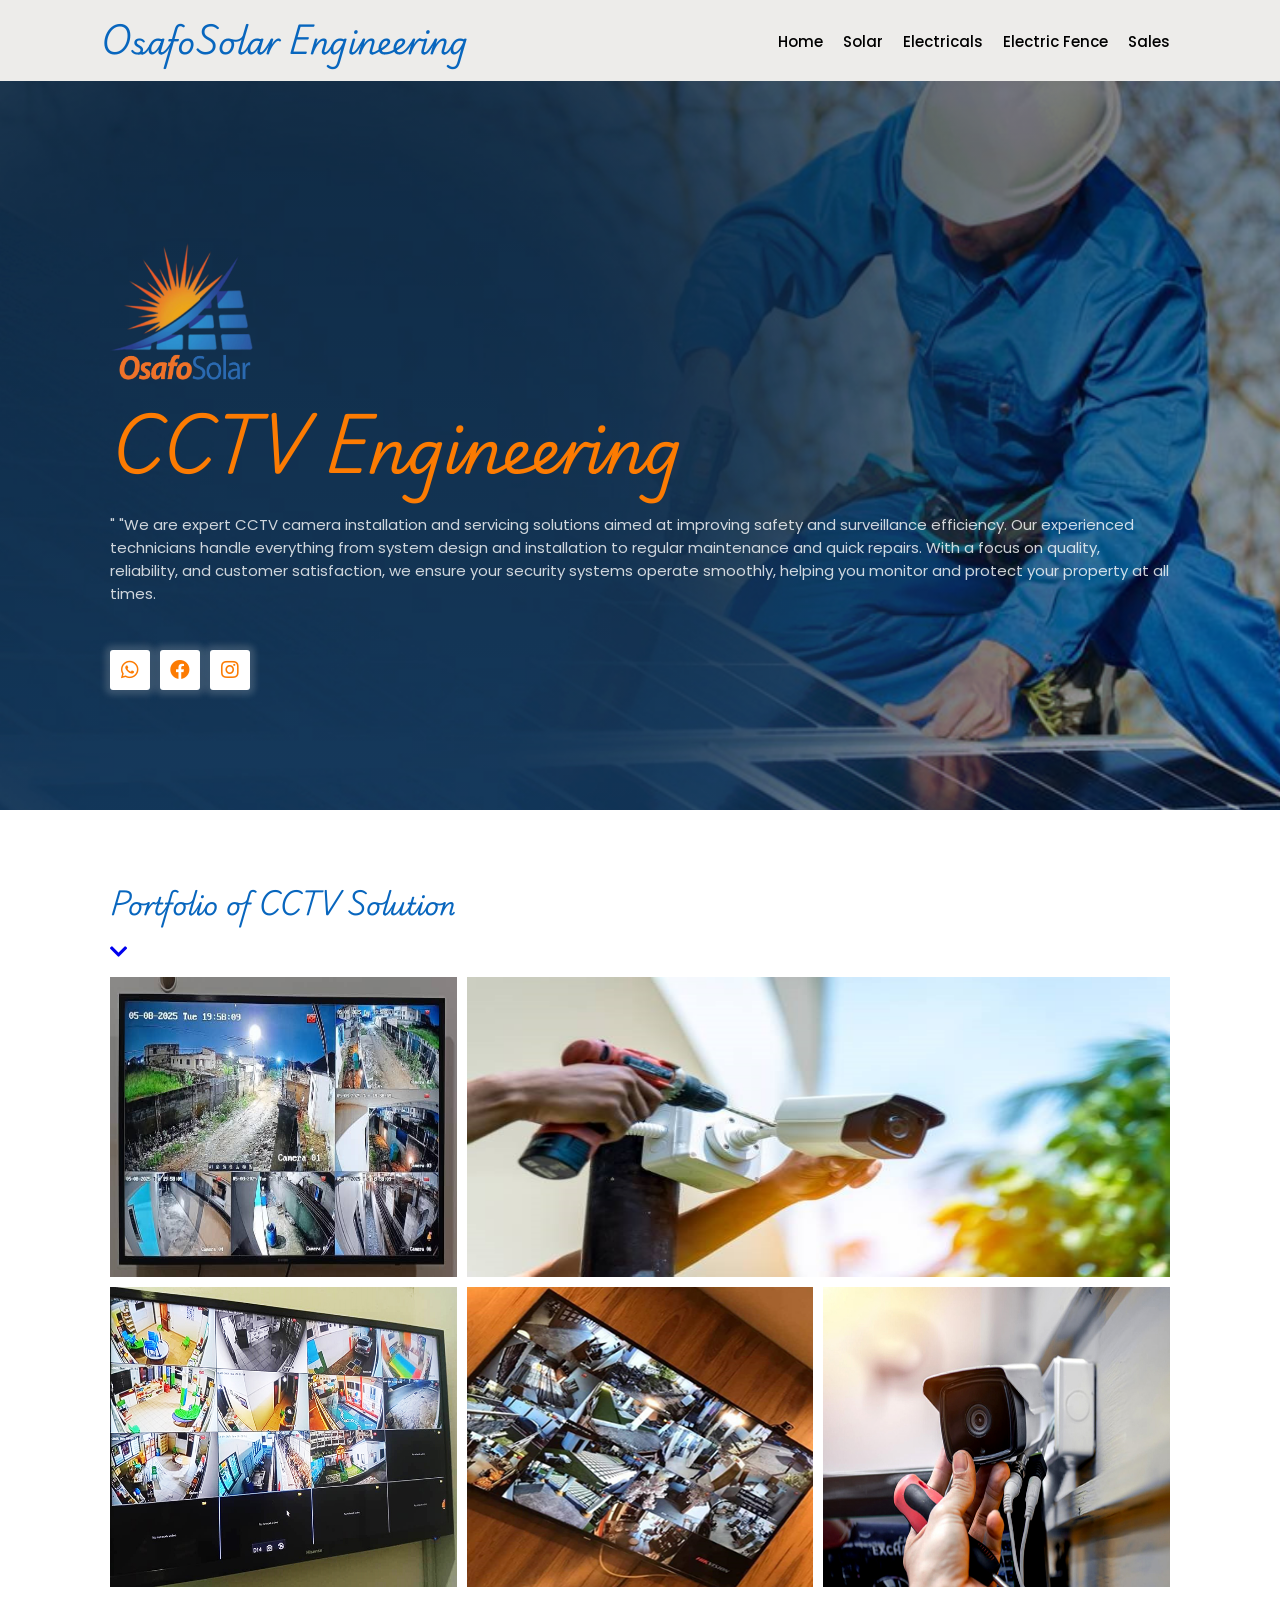
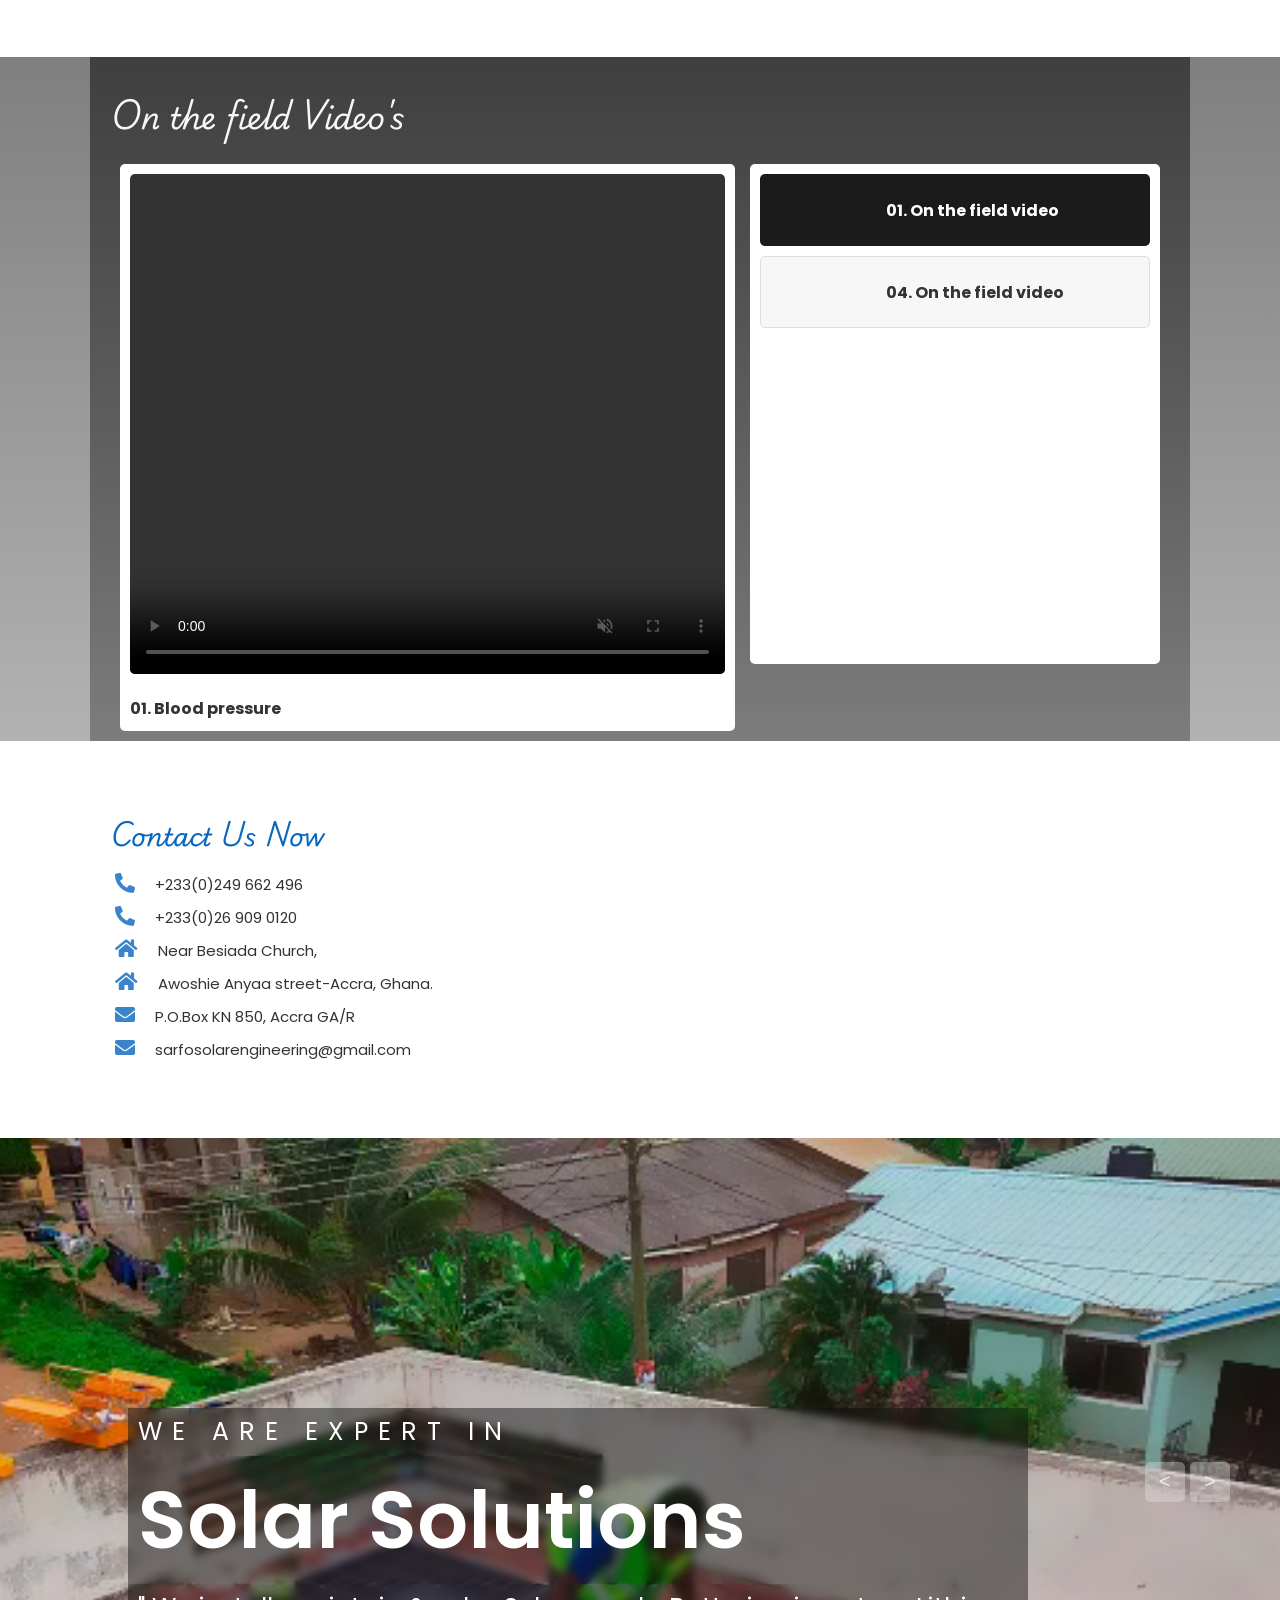
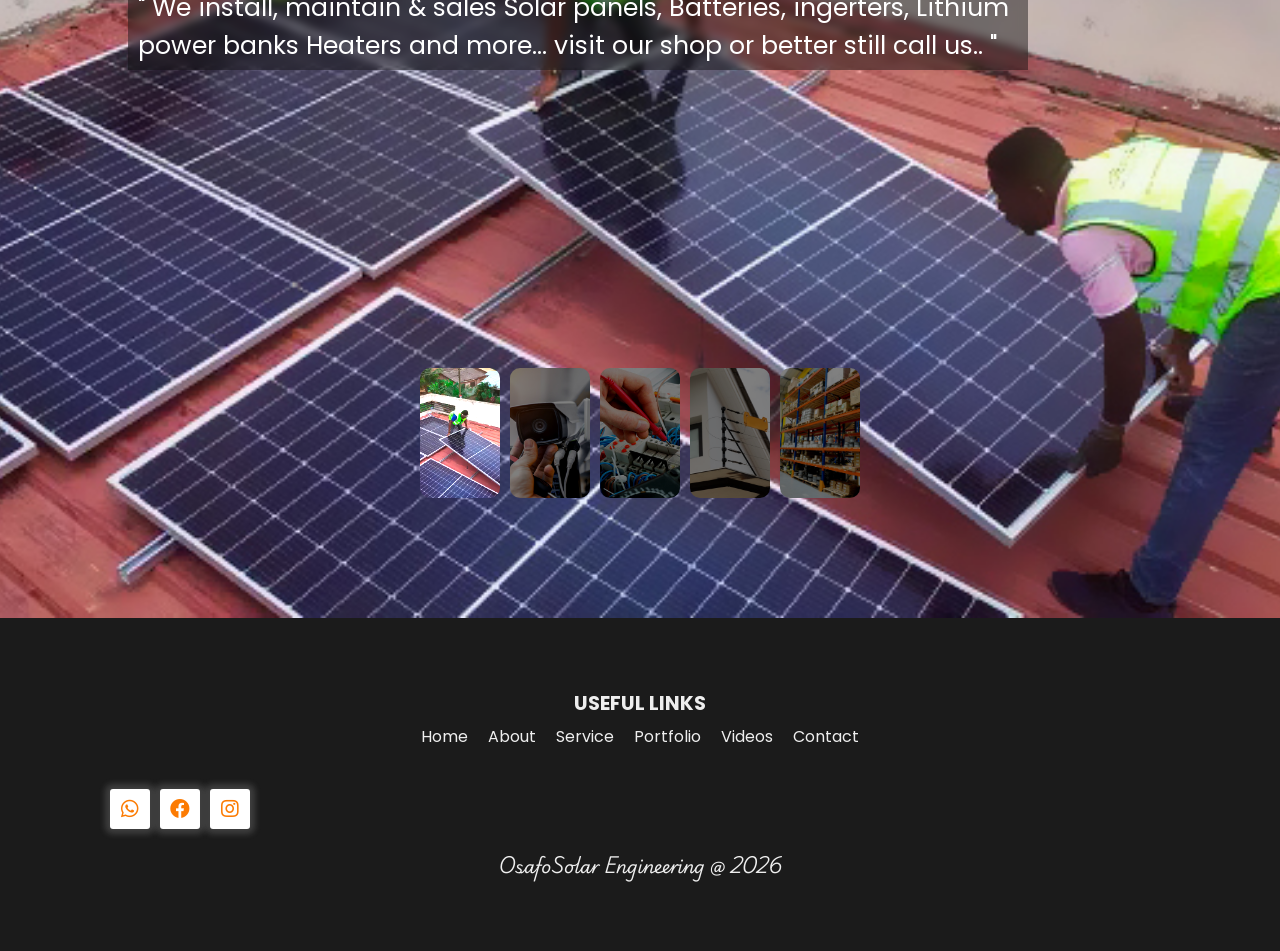
<file: cctv.html>
<!DOCTYPE html>
<html lang="en">
<head>
    <meta charset="UTF-8">
    <meta name="viewport" content="width=device-width, initial-scale=1.0">
    <title>OsafoSolar CCTV</title>
      <link href="https://cdnjs.cloudflare.com/ajax/libs/font-awesome/5.13.0/css/all.min.css" 
    rel="stylesheet">
    
    <link rel="stylesheet"
  href="https://cdn.jsdelivr.net/npm/boxicons@latest/css/boxicons.min.css">

    <link rel="stylesheet" href="style.css">
    <link rel="stylesheet" href="ban.css">
    

    <link href="https://fonts.googleapis.com/css2?family=Kaushan+Script&family=Poppins:wght@300&display=swap" rel="stylesheet">
</head>
<body>

        <header>
        <a href="#" class="logo">OsafoSolar Engineering</a>
            <div class="bx bx-menu" id="menu-icon"></div>
            <ul class="navbar">
                <li> <a href="index.html">Home</a></li>
                <li> <a href="solar.html">Solar</a></li>
                <li> <a href="electricals.html">Electricals</a></li>
                <li> <a href="fence.html">Electric Fence</a></li>
                <li> <a href="sales.html">Sales</a></li>
            </ul>
        </header>
      
    
    <div id="sub-header" class="vh-100 flex">
        <div class="container">
            <div class="header-content">
                <h1><img src="img/OSAFOSOLAR logo 2.png" alt="">CCTV Engineering</h1>
                <p class="lead">"
        
                    "We are expert CCTV camera installation and servicing solutions aimed at improving safety and 
                    surveillance efficiency. Our experienced technicians handle everything from system design and 
                    installation to regular maintenance and quick repairs. With a focus on quality, 
                    reliability, and customer satisfaction, we ensure your security systems operate smoothly, 
                    helping you monitor and protect your property at all times.
                    
                </p>    
                <ul class="social-links">
                    <li>
                        <a href="https://wa.me/+233249662496" class="flex">
                            <i class="fab fa-whatsapp"></i>
                        </a>        
                    </li>
                    <li>
                        <a href="#" class="flex">
                            <i class="fab fa-facebook"></i>
                        </a>    
                    </li>
                    <li>
                        <a href="#" class="flex">
                            <i class="fab fa-instagram"></i>
                        </a>    
                    </li>
                </ul>
            </div>    
        </div>
    </div>
    
    <min>


       <!--<section id="insta" class="py-7">
            <div class="container">
                <div class="insta-content">
                    <div class="title">
                        <h2>Already Installed</h2>
                        <a href="#videos" class="btn-down btn-down-white">
                            <i class="fas fa-chevron-down"></i>
                        </a>
                    </div>
                    <div class="insta-grid grid">
                        <div>  <img src="img/ins.jpg" alt=""><h2>hjjjjjjjjjjj</h2></div>
                        <div> <img src="img/motor.jpg" alt=""><h2>hjjjjjjjjjjj</h2></div>
                        <div> <img src="img/cap.jpg" alt=""><h2>hjjjjjjjjjjj</h2></div>
                        <div> <img src="img/ins 1.jpg" alt=""><h2>hjjjjjjjjjjj</h2></div>
                        
                    </div>
            </div>
            </div>
        </section>--> 

        <section id="portfolio" class="vh-100 py-7">
            <div class="container" >
                <div class="ortfolio-content">
                    <div class="title">
                        <h2>Portfolio of CCTV Solution</h2>
                        <a href="#contact" class="btn-down">
                            <i class="fas fa-chevron-down"></i>
                        </a>
                    </div>
                    <div class="portfolio-grid grid">
                        <div> <img src="img/cctv 1.jpg" alt="">
                        </div>
                        <div> <img src="img/ccccctv.jpg" alt="">
                        </div>
                        <div> <img src="img/cctv 2.jpg" alt="">
                        </div>
                        <div> <img src="img/cctv 4.jpg" alt="">
                        </div>
                        <div> <img src="img/cctv.jpg" alt="">
                        </div>
                        
                       
                    </div>
                </div>
            </div>
        </section>

        <section class="videos" id="videos">
            <div class="container" id="videos">
                <div class="title">
                    <h2>On the field Video's</h2>
                </div>
                <div class="video-container" >
                    <div class="main-video">
                        <div class="video">
                            <video src="img/v1.mp4" controls muted autoplay></video>
                            <h3 class="video-title">01. Blood pressure</h3>
                        </div>
                    </div>
                    <div class="video-list">
                        <div class="vid active">
                            <video src="img/v1.mp4" muted></video>
                            <h3 class="video-title">01. On the field video</h3>
                        </div>
                        <div class="vid">
                            <video src="img/v4.mp4" muted></video>
                            <h3 class="video-title">04. On the field video</h3>
                        </div>
 
                    </div>
                </div>
            </div> 
        </section> 
        

         <section id="contact" class="py-7">
                <div class="container">
                    <div class="contact-content flex">
                        <div class="contact-left">
                            <div class="title">
                                <h2>Contact Us Now</h2>
                            </div>
                             <p class="lead"><i class="fas fa-phone-alt"></i>+233(0)249 662 496 </p>
                            <p class="lead"><i class="fas fa-phone-alt"></i>+233(0)26 909 0120 </p>
                            <p class="lead"><i class="fas fa-home"></i>Near Besiada Church,</p>
                            <p class="lead"><i class="fas fa-home"></i>Awoshie Anyaa street-Accra, Ghana.</p>
                            <p class="lead"><i class="fas fa-envelope"></i>P.O.Box KN 850, Accra GA/R</p>
                            <p class="lead"><i class="fas fa-envelope"></i>sarfosolarengineering@gmail.com</p>
                           <!-- <form action="">
                                <input type="text" class="form-control" placeholder="Your name here...">
                                <input type="email" class="form-control" placeholder="Your email here...">
                                <textarea class="form-control" cols="10" rows="6" placeholder="Your message here..."></textarea>
                                <input type="submit" class="btn-submit btn" value="Submit">
                            </form>-->
                        </div>
                        <div class="contact-right">
                            <iframe src="https://www.google.com/maps/embed?pb=!1m18!1m12!1m3!1d3962.4281165434954!2d-1.5662618781185311!3d6.
                            7174968094969145!2m3!1f0!2f0!3f0!3m2!1i1024!2i768!4f13.1!3m3!1m2!1s0xfdb951cfd955ab5%3A0x46ac6716d500131a!
                            2spassion%20educational%20complex!5e0!3m2!1sen!2sgh!4v1657964277148!5m2!1sen!2sgh" 
                            width="600" height="450" style="border:0;" allowfullscreen="" loading="lazy" 
                            referrerpolicy="no-referrer-when-downgrade"></iframe>
                        </div>
                    </div>
                </div>
         </section>

         <div class="slider" id="slider">
            <div class="list">
                <div class="item active">
                    <img src="img/sola 10.jpg" alt="">
                    <div class="content">
                        <p>WE ARE EXPERT IN</p>
                        <h2>Solar Solutions</h2>
                        <p>" We install, maintain & sales Solar panels, Batteries, ingerters, Lithium power banks Heaters and more... visit our shop or better still call us.. " </p>
                    </div>
                </div>
                <div class="item">
                    <img src="img/cctv.jpg" alt="">
                    <div class="content">
                        <p>FOR YOUR EFFICIENT</p>
                        <h2>CCTV's Installation</h2>
                        <p>" We provide CCTV camera installation and servicing solutions safety and surveillance efficiency,
                         visit us now or call us.."   
                        </p>
                    </div>
                </div>
                <div class="item">
                    <img src="img/electric.jpg" alt="">
                    <div class="content">
                        <p>COME TO US FOR YOUR</p>
                        <h2>Electrical Works </h2>
                        <p>" From Wiring and general electrical installations for residential, commercial, and industrial buildings " </p>
                    </div>
                </div>
                <div class="item">
                    <img src="img/fen 4.jpg" alt="">
                    <div class="content">
                        <p>CHECK OUT OUR</p>
                        <h2>Electric Fencing</h2>
                        <p>" We are spacializing in installation, maintenace, and repair of high-quality secirity 
                            fencing system for residential, commercial and industrial properties "</p>
                    </div>
                </div>
                <div class="item">
                    <img src="img/sale.jpg" alt="">
                    <div class="content">
                        <p>VISIT OUR SHOP</p>
                        <h2>We have InStock</h2>
                        <p>" Ingerters, Batteries, CCTV camera's, Solar Panels, Solar Water Pumps & Water Heaters, Lithium Power Banks, Electricals Items and more... "</p>
                    </div>
                </div> 
    
                <div class="arrows">
                    <button id="prev"><</button>
                    <button id="next">></button>
                </div> 
                
            </div>
    
            <div class="thumbnail">
                    <div class="item active">
                        <img src="img/sola 10.jpg">
                    </div>
                    <div class="item">
                        <img src="img/cctv.jpg">
                    </div>
                    <div class="item">
                        <img src="img/electric.jpg">
                    </div>
                    <div class="item">
                        <img src="img/fen 4.jpg">
                    </div>
                    <div class="item">
                        <img src="img/sale.jpg">
                    </div>
            </div>
        </div>

       
        <footer id="footer" class="py-7">
            <div class="container">
                <div class="footer-content">
                    <!--<div>
                        <h3>ALEX NYARKO</h3>
                        <div> <img src="img/CEO.jpg" alt=""></div>
                        <h3>CEO</h3>
                    </div>-->
                    <div>
                        <h3>USEFUL LINKS</h3>
                        <ul class="flex">
                            <li> <a href="#slider">Home</a></li>
                            <li> <a href="#about">About</a></li>
                            <li> <a href="#work">Service</a></li>
                            <li> <a href="#portfolio">Portfolio</a></li>
                            <li> <a href="#videos">Videos</a></li>
                            <li> <a href="#contact">Contact</a></li>
                        </ul>
                    </div>
                </div>

                <ul class="social-links">
                    <li>
                        <a href="https://wa.me/+233249662496" class="flex">
                            <i class="fab fa-whatsapp"></i>
                        </a>        
                    </li>
                    <li>
                        <a href="#" class="flex">
                            <i class="fab fa-facebook"></i>
                        </a>    
                    </li>
                    <li>
                        <a href="#" class="flex">
                            <i class="fab fa-instagram"></i>
                        </a>    
                    </li>
                </ul>
                 <p>OsafoSolar Engineering @ 2026</p>
            </div>   
        </footer>

    </min>

    <script src="apps.js"></script>

    <!--<script>
        let options = {
            strings: ["Sales, Installation & Servicing"],
            typeSpeed: 100,
            loop: true
        }
        let typed = new Typed(".typewrite", options);
    </script>-->


    <script>
        var menuBtn = document.getElementById("menuBtn")
        var sideNav = document.getElementById("sideNav")
        var menu = document.getElementById("menu")

        sideNav.style.right = "-250px";

        menuBtn.onclick = function(){
            if(sideNav.style.right == "-250px"){
                sideNav.style.right = "0";
                menu.src = "img/close.png"
            }
            else{
                sideNav.style.right = "-250px";
                menu.src = "img/menu.png"
            }
        }

        var scroll = new SmoothScroll('a[href*="#"]', {
	      speed: 1000,
	       speedAsDuration: true
        });
    </script>

    <script>

        let listVideo = document.querySelectorAll('.video-list .vid');
        let mainVideo = document.querySelector('.main-video video');
        let videotitle = document.querySelector('.main-video .video-title');

        listVideo.forEach(video =>{
            video.onclick = () =>{
                listVideo.forEach(vid => vid.classList.remove('active'));
                video.classList.add('active');
                if(video.classList.contains('active')){
                    let src = video.children[0].getAttribute('src');
                    mainVideo.src = src;
                    let text = video.children[1].innerHTML;
                    videotitle.innerHTML = text;

                };
            };
        });
     </script>
     
     <script src="apps.js"></script>
</body>
</html>
</file>
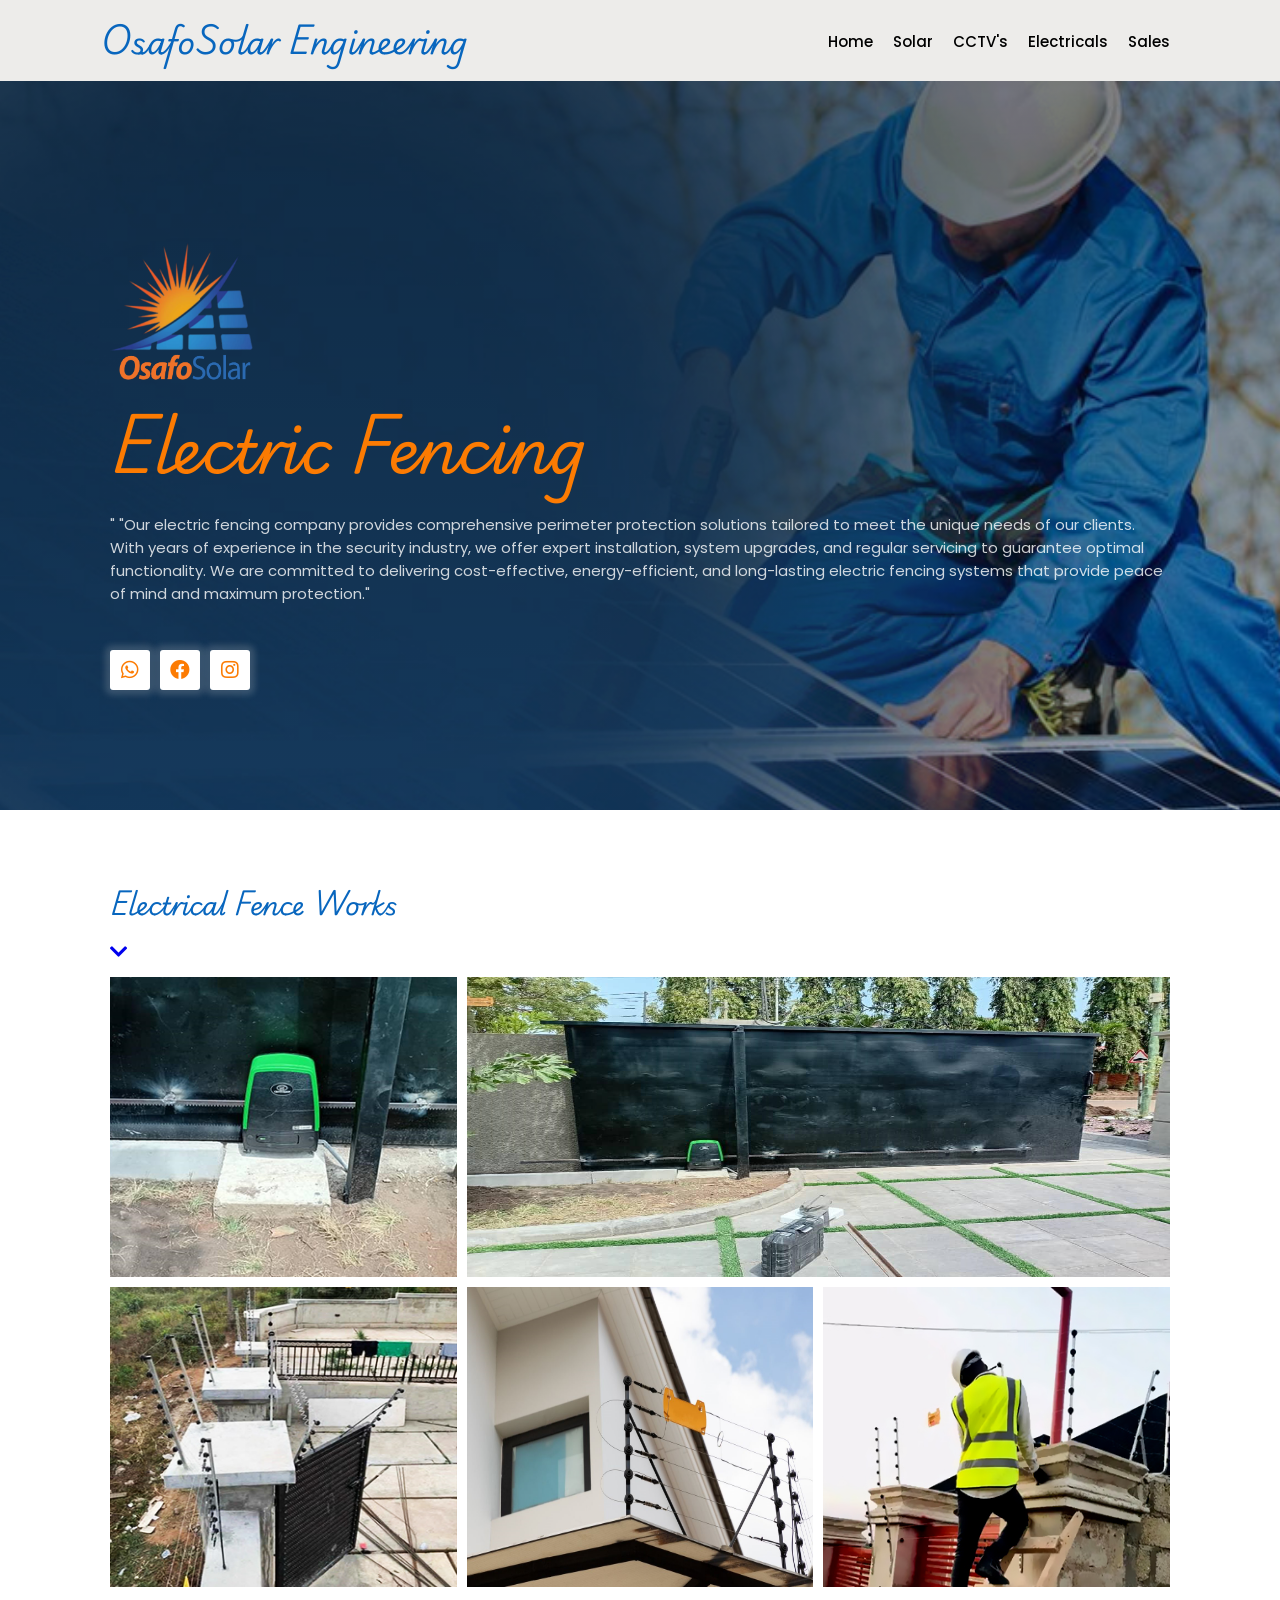
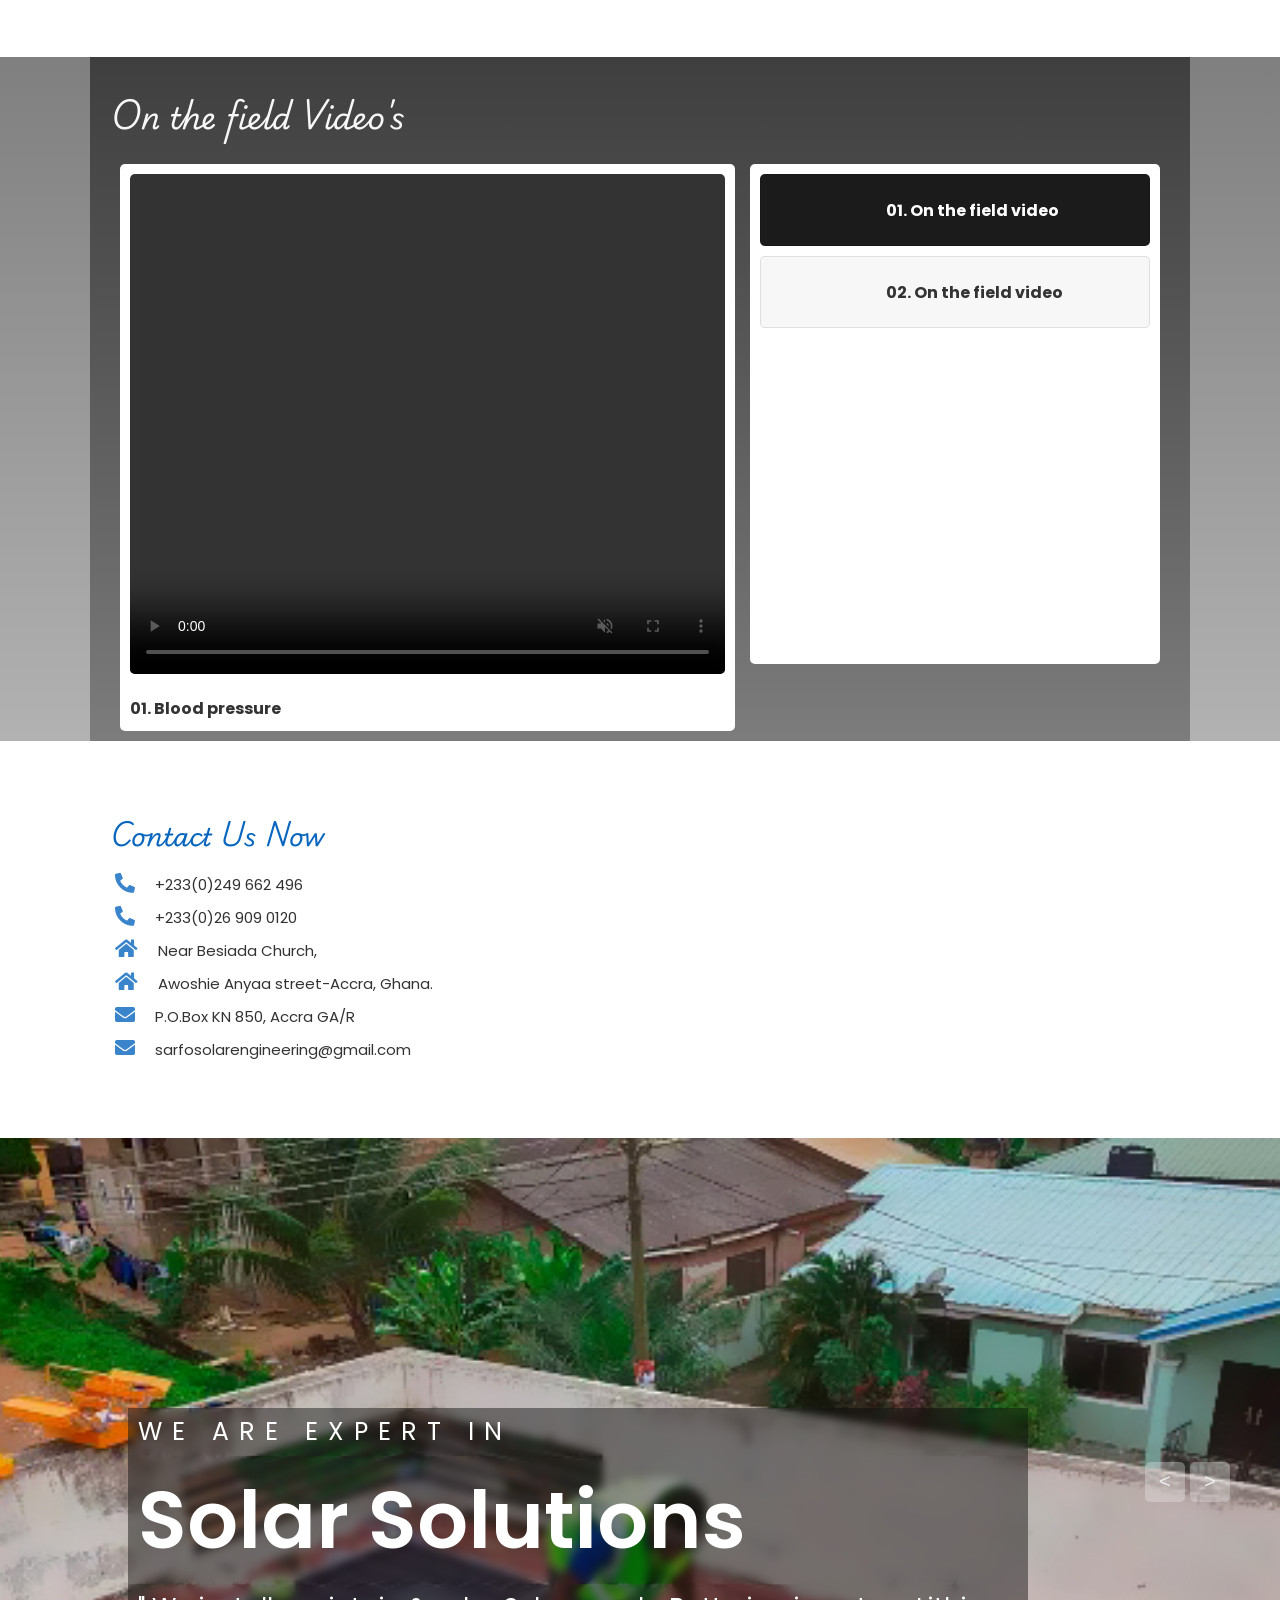
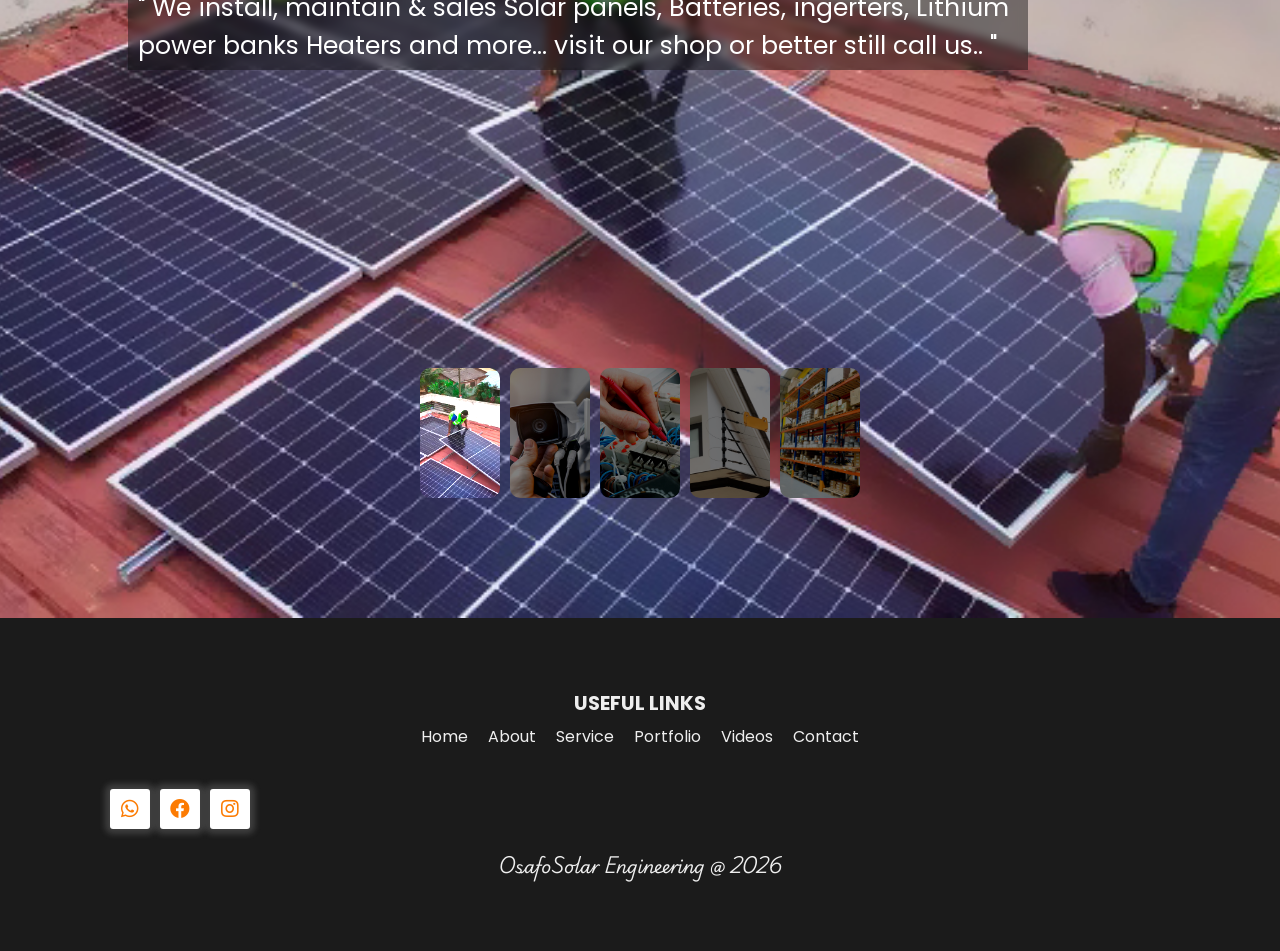
<file: fence.html>
<!DOCTYPE html>
<html lang="en">
<head>
    <meta charset="UTF-8">
    <meta name="viewport" content="width=device-width, initial-scale=1.0">
    <title>OsafoSolar Electric Fence</title>
      <link href="https://cdnjs.cloudflare.com/ajax/libs/font-awesome/5.13.0/css/all.min.css" 
    rel="stylesheet">
    
    <link rel="stylesheet"
  href="https://cdn.jsdelivr.net/npm/boxicons@latest/css/boxicons.min.css">

    <link rel="stylesheet" href="style.css">
    <link rel="stylesheet" href="ban.css">
    

    <link href="https://fonts.googleapis.com/css2?family=Kaushan+Script&family=Poppins:wght@300&display=swap" rel="stylesheet">
</head>
<body>

        <header>
        <a href="#" class="logo">OsafoSolar Engineering</a>
            <div class="bx bx-menu" id="menu-icon"></div>
            <ul class="navbar">
                <li> <a href="index.html">Home</a></li>
                <li> <a href="solar.html">Solar</a></li>
                <li> <a href="cctv.html">CCTV's</a></li>
                <li> <a href="electricals.html">Electricals</a></li>
                <li> <a href="sales.html">Sales</a></li>
            </ul>
        </header>

    <min>
      
        <div id="sub-header" class="vh-100 flex">
            <div class="container">
                <div class="header-content">
                    <h1><img src="img/OSAFOSOLAR logo 2.png" alt="">Electric Fencing</h1>
                    <p class="lead">"
            
                        "Our electric fencing company provides comprehensive perimeter protection solutions 
                        tailored to meet the unique needs of our clients. With years of experience in the 
                        security industry, we offer expert installation, system upgrades, and regular servicing 
                        to guarantee optimal functionality. We are committed to delivering cost-effective, 
                        energy-efficient, and long-lasting electric fencing systems that provide peace 
                        of mind and maximum protection."
                        
                    </p>    
                    <ul class="social-links">
                        <li>
                            <a href="https://wa.me/+233249662496" class="flex">
                                <i class="fab fa-whatsapp"></i>
                            </a>        
                        </li>
                        <li>
                            <a href="#" class="flex">
                                <i class="fab fa-facebook"></i>
                            </a>    
                        </li>
                        <li>
                            <a href="#" class="flex">
                                <i class="fab fa-instagram"></i>
                            </a>    
                        </li>
                    </ul>
                </div>    
            </div>
        </div>


       <!--<section id="insta" class="py-7">
            <div class="container">
                <div class="insta-content">
                    <div class="title">
                        <h2>Already Installed</h2>
                        <a href="#videos" class="btn-down btn-down-white">
                            <i class="fas fa-chevron-down"></i>
                        </a>
                    </div>
                    <div class="insta-grid grid">
                        <div>  <img src="img/ins.jpg" alt=""><h2>hjjjjjjjjjjj</h2></div>
                        <div> <img src="img/motor.jpg" alt=""><h2>hjjjjjjjjjjj</h2></div>
                        <div> <img src="img/cap.jpg" alt=""><h2>hjjjjjjjjjjj</h2></div>
                        <div> <img src="img/ins 1.jpg" alt=""><h2>hjjjjjjjjjjj</h2></div>
                        
                    </div>
            </div>
            </div>
        </section>--> 

        <section id="portfolio" class="vh-100 py-7">
            <div class="container" >
                <div class="ortfolio-content">
                    <div class="title">
                        <h2>Electrical Fence Works</h2>
                        <a href="#contact" class="btn-down">
                            <i class="fas fa-chevron-down"></i>
                        </a>
                    </div>
                    <div class="portfolio-grid grid">
                        <div> <img src="img/fen 1.jpg" alt="">
                        </div>
                        <div> <img src="img/fen 2.jpg" alt="">
                        </div>
                        <div> <img src="img/fen 3.jpg" alt="">
                        </div>
                        <div> <img src="img/fen 4.jpg" alt="">
                        </div>
                        <div> <img src="img/fen 5.jpg" alt="">
                        </div>
                       
                    </div>
                </div>
            </div>
        </section>

        <section class="videos" id="videos">
            <div class="container" id="videos">
                <div class="title">
                    <h2>On the field Video's</h2>
                </div>
                <div class="video-container" >
                    <div class="main-video">
                        <div class="video">
                            <video src="img/v1.mp4" controls muted autoplay></video>
                            <h3 class="video-title">01. Blood pressure</h3>
                        </div>
                    </div>
                    <div class="video-list">
                        <div class="vid active">
                            <video src="img/v1.mp4" muted></video>
                            <h3 class="video-title">01. On the field video</h3>
                        </div>
                        <div class="vid">
                            <video src="img/v2.mp4" muted></video>
                            <h3 class="video-title">02. On the field video</h3>
                        </div>
                    </div>
                </div>
            </div> 
        </section> 

         <section id="contact" class="py-7">
                <div class="container">
                    <div class="contact-content flex">
                        <div class="contact-left">
                            <div class="title">
                                <h2>Contact Us Now</h2>
                            </div>
                             <p class="lead"><i class="fas fa-phone-alt"></i>+233(0)249 662 496 </p>
                            <p class="lead"><i class="fas fa-phone-alt"></i>+233(0)26 909 0120 </p>
                            <p class="lead"><i class="fas fa-home"></i>Near Besiada Church,</p>
                            <p class="lead"><i class="fas fa-home"></i>Awoshie Anyaa street-Accra, Ghana.</p>
                            <p class="lead"><i class="fas fa-envelope"></i>P.O.Box KN 850, Accra GA/R</p>
                            <p class="lead"><i class="fas fa-envelope"></i>sarfosolarengineering@gmail.com</p>
                           <!-- <form action="">
                                <input type="text" class="form-control" placeholder="Your name here...">
                                <input type="email" class="form-control" placeholder="Your email here...">
                                <textarea class="form-control" cols="10" rows="6" placeholder="Your message here..."></textarea>
                                <input type="submit" class="btn-submit btn" value="Submit">
                            </form>-->
                        </div>
                        <div class="contact-right">
                            <iframe src="https://www.google.com/maps/embed?pb=!1m18!1m12!1m3!1d3962.4281165434954!2d-1.5662618781185311!3d6.
                            7174968094969145!2m3!1f0!2f0!3f0!3m2!1i1024!2i768!4f13.1!3m3!1m2!1s0xfdb951cfd955ab5%3A0x46ac6716d500131a!
                            2spassion%20educational%20complex!5e0!3m2!1sen!2sgh!4v1657964277148!5m2!1sen!2sgh" 
                            width="600" height="450" style="border:0;" allowfullscreen="" loading="lazy" 
                            referrerpolicy="no-referrer-when-downgrade"></iframe>
                        </div>
                    </div>
                </div>
         </section>

         <div class="slider" id="slider">
            <div class="list">
                <div class="item active">
                    <img src="img/sola 10.jpg" alt="">
                    <div class="content">
                        <p>WE ARE EXPERT IN</p>
                        <h2>Solar Solutions</h2>
                        <p>" We install, maintain & sales Solar panels, Batteries, ingerters, Lithium power banks Heaters and more... visit our shop or better still call us.. " </p>
                    </div>
                </div>
                <div class="item">
                    <img src="img/cctv.jpg" alt="">
                    <div class="content">
                        <p>FOR YOUR EFFICIENT</p>
                        <h2>CCTV's Installation</h2>
                        <p>" We provide CCTV camera installation and servicing solutions safety and surveillance efficiency,
                         visit us now or call us.."   
                        </p>
                    </div>
                </div>
                <div class="item">
                    <img src="img/electric.jpg" alt="">
                    <div class="content">
                        <p>COME TO US FOR YOUR</p>
                        <h2>Electrical Works </h2>
                        <p>" From Wiring and general electrical installations for residential, commercial, and industrial buildings " </p>
                    </div>
                </div>
                <div class="item">
                    <img src="img/fen 4.jpg" alt="">
                    <div class="content">
                        <p>CHECK OUT OUR</p>
                        <h2>Electric Fencing</h2>
                        <p>" We are spacializing in installation, maintenace, and repair of high-quality secirity 
                            fencing system for residential, commercial and industrial properties "</p>
                    </div>
                </div>
                <div class="item">
                    <img src="img/sale.jpg" alt="">
                    <div class="content">
                        <p>VISIT OUR SHOP</p>
                        <h2>We have InStock</h2>
                        <p>" Ingerters, Batteries, CCTV camera's, Solar Panels, Solar Water Pumps & Water Heaters, Lithium Power Banks, Electricals Items and more... "</p>
                    </div>
                </div> 
    
                <div class="arrows">
                    <button id="prev"><</button>
                    <button id="next">></button>
                </div> 
                
            </div>
    
            <div class="thumbnail">
                    <div class="item active">
                        <img src="img/sola 10.jpg">
                    </div>
                    <div class="item">
                        <img src="img/cctv.jpg">
                    </div>
                    <div class="item">
                        <img src="img/electric.jpg">
                    </div>
                    <div class="item">
                        <img src="img/fen 4.jpg">
                    </div>
                    <div class="item">
                        <img src="img/sale.jpg">
                    </div>
            </div>
        </div>

       
        <footer id="footer" class="py-7">
            <div class="container">
                <div class="footer-content">
                    <!--<div>
                        <h3>ALEX NYARKO</h3>
                        <div> <img src="img/CEO.jpg" alt=""></div>
                        <h3>CEO</h3>
                    </div>-->
                    <div>
                        <h3>USEFUL LINKS</h3>
                        <ul class="flex">
                            <li> <a href="#slider">Home</a></li>
                            <li> <a href="#about">About</a></li>
                            <li> <a href="#work">Service</a></li>
                            <li> <a href="#portfolio">Portfolio</a></li>
                            <li> <a href="#videos">Videos</a></li>
                            <li> <a href="#contact">Contact</a></li>
                        </ul>
                    </div>
                </div>

                <ul class="social-links">
                    <li>
                        <a href="https://wa.me/+233249662496" class="flex">
                            <i class="fab fa-whatsapp"></i>
                        </a>        
                    </li>
                    <li>
                        <a href="#" class="flex">
                            <i class="fab fa-facebook"></i>
                        </a>    
                    </li>
                    <li>
                        <a href="#" class="flex">
                            <i class="fab fa-instagram"></i>
                        </a>    
                    </li>
                </ul>
                 <p>OsafoSolar Engineering @ 2026</p>
            </div>   
        </footer>

    </min>

    <script src="apps.js"></script>

    <!--<script>
        let options = {
            strings: ["Sales, Installation & Servicing"],
            typeSpeed: 100,
            loop: true
        }
        let typed = new Typed(".typewrite", options);
    </script>-->


    <script>
        var menuBtn = document.getElementById("menuBtn")
        var sideNav = document.getElementById("sideNav")
        var menu = document.getElementById("menu")

        sideNav.style.right = "-250px";

        menuBtn.onclick = function(){
            if(sideNav.style.right == "-250px"){
                sideNav.style.right = "0";
                menu.src = "img/close.png"
            }
            else{
                sideNav.style.right = "-250px";
                menu.src = "img/menu.png"
            }
        }

        var scroll = new SmoothScroll('a[href*="#"]', {
	      speed: 1000,
	       speedAsDuration: true
        });
    </script>

    <script>

        let listVideo = document.querySelectorAll('.video-list .vid');
        let mainVideo = document.querySelector('.main-video video');
        let videotitle = document.querySelector('.main-video .video-title');

        listVideo.forEach(video =>{
            video.onclick = () =>{
                listVideo.forEach(vid => vid.classList.remove('active'));
                video.classList.add('active');
                if(video.classList.contains('active')){
                    let src = video.children[0].getAttribute('src');
                    mainVideo.src = src;
                    let text = video.children[1].innerHTML;
                    videotitle.innerHTML = text;

                };
            };
        });
     </script>
     
     <script src="apps.js"></script>
</body>
</html>
</file>
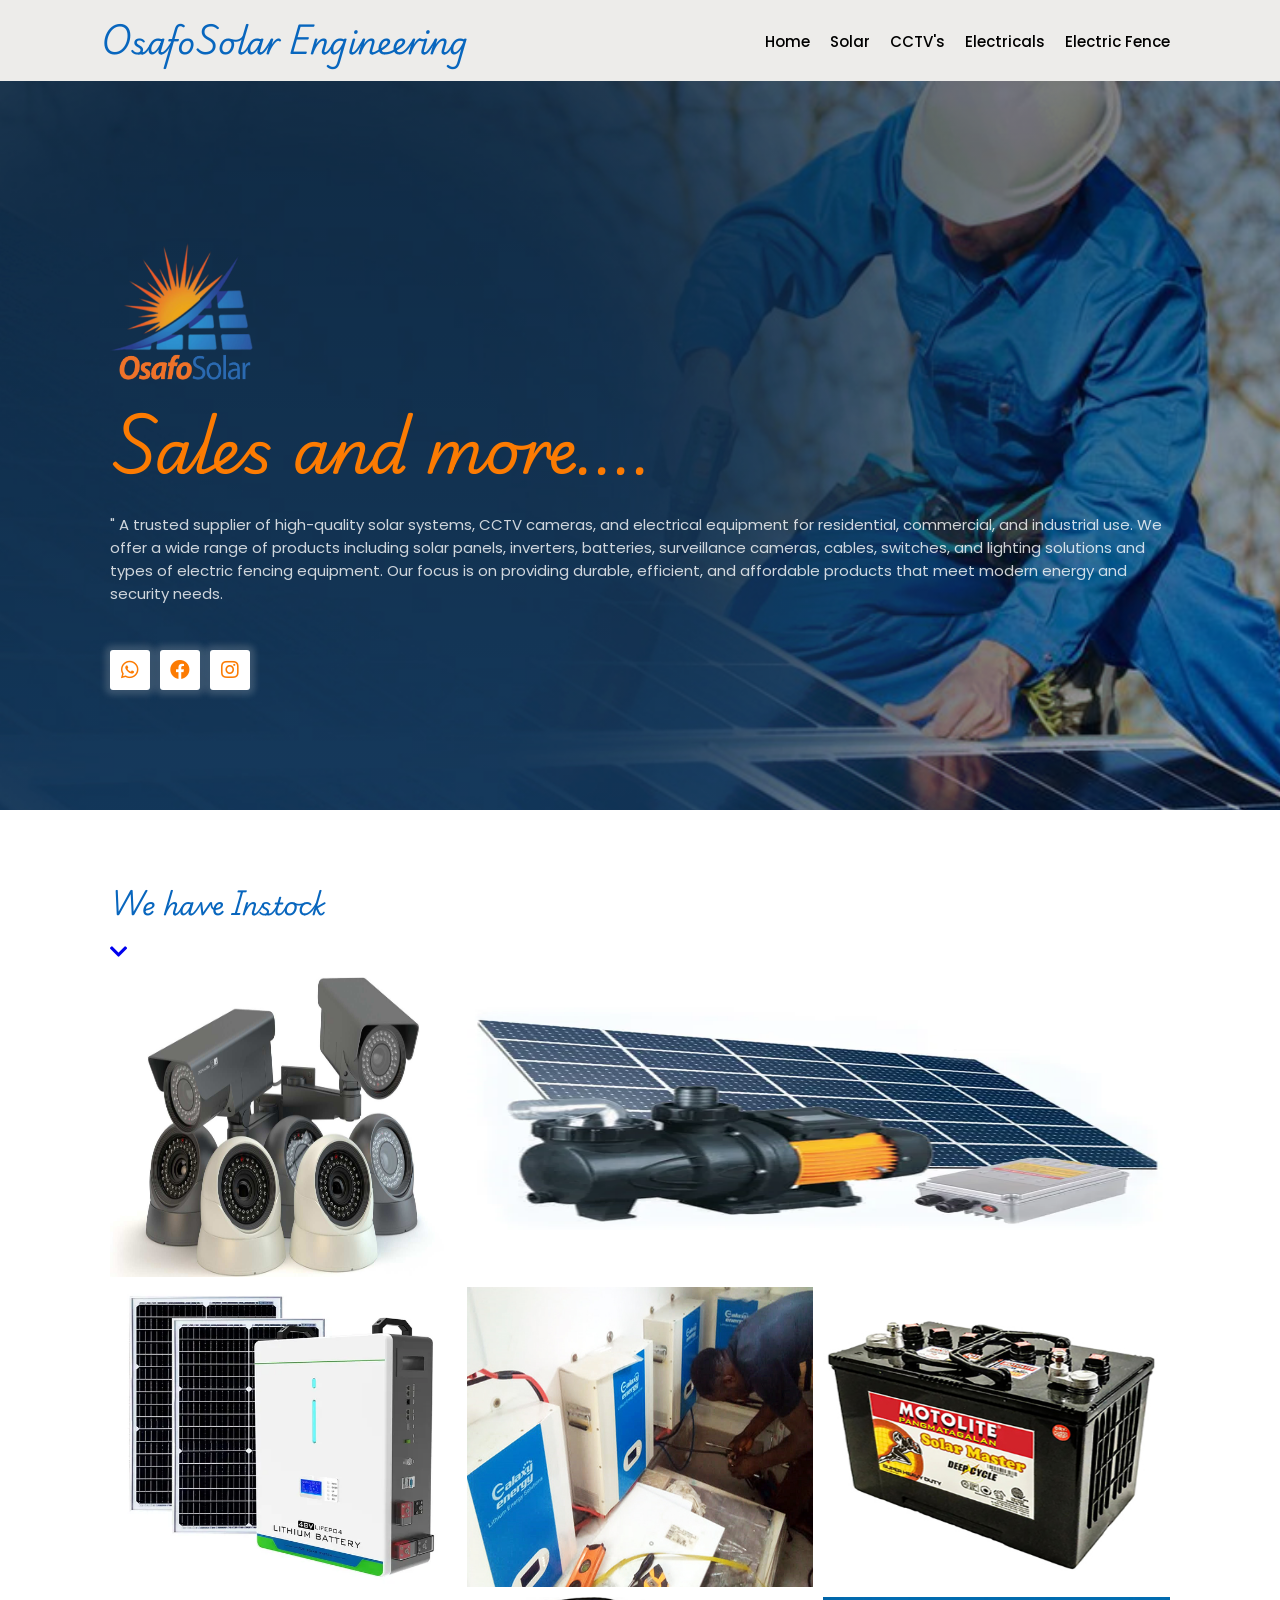
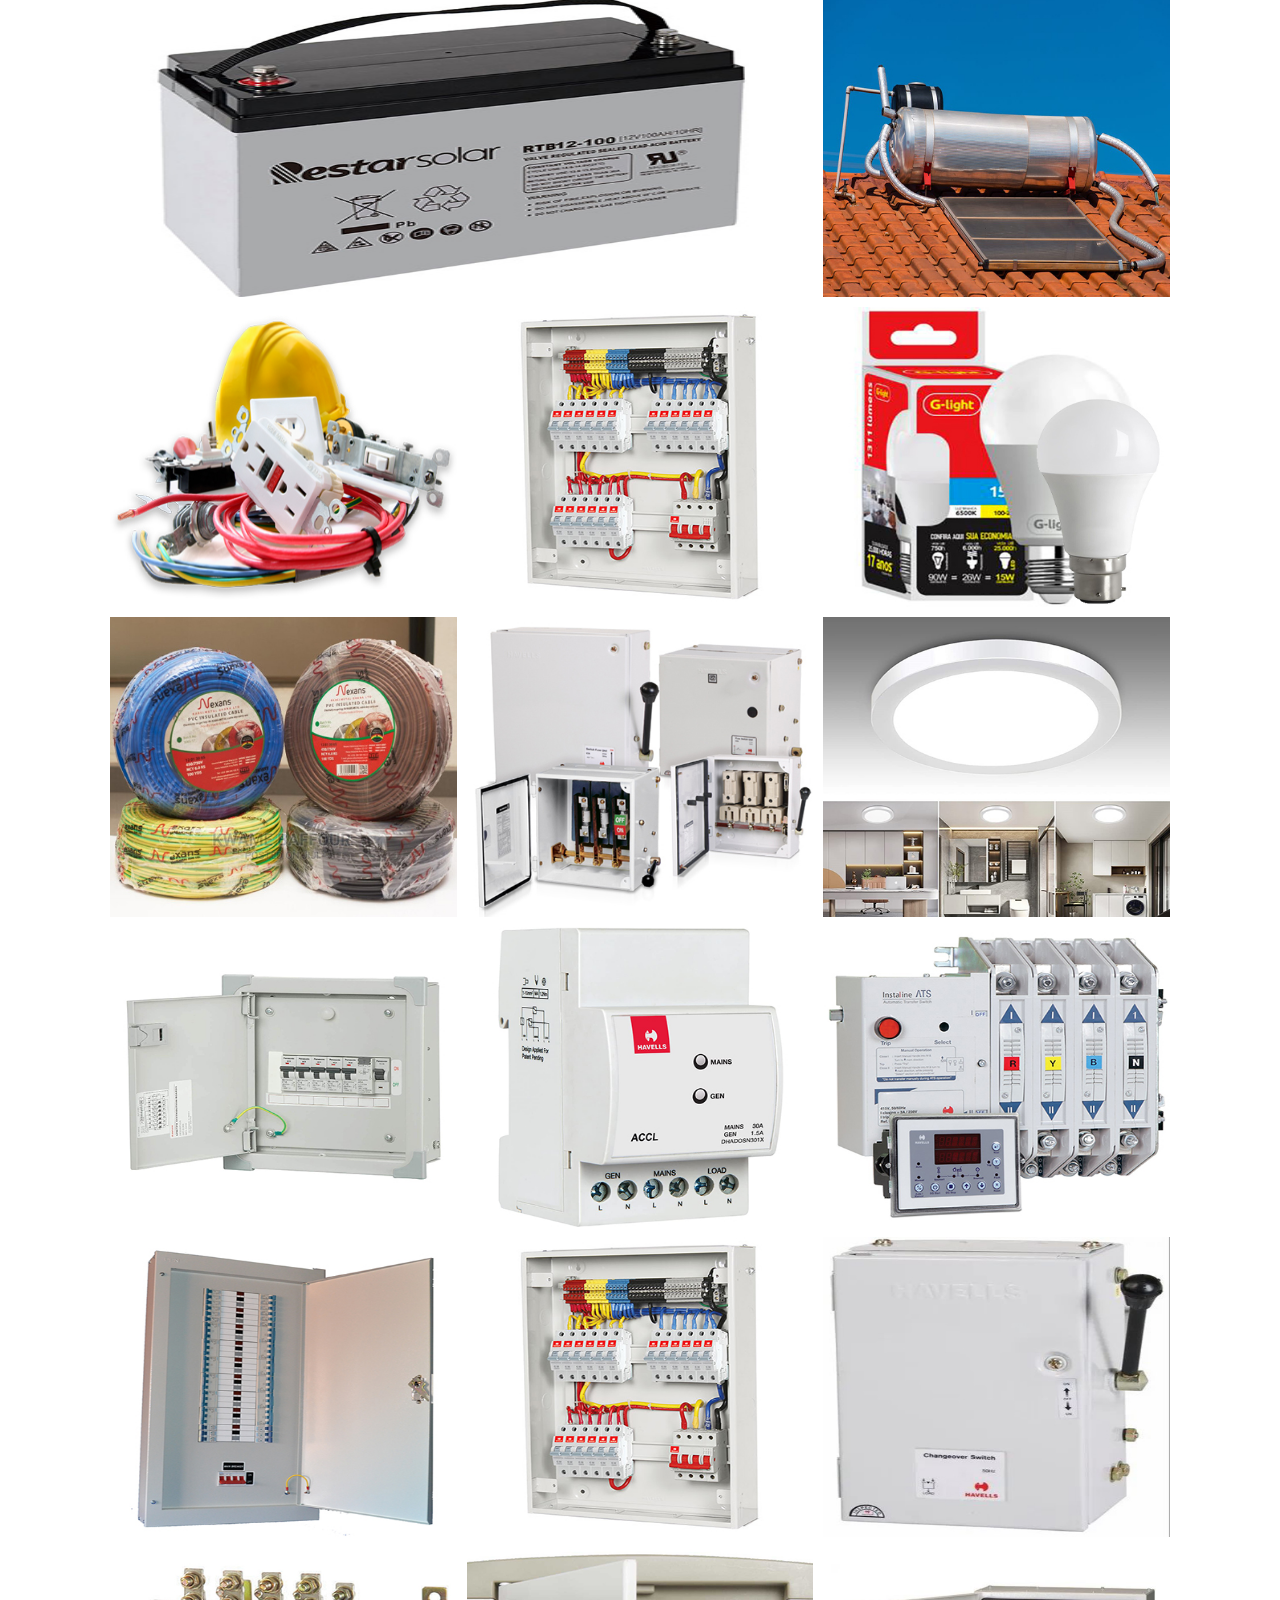
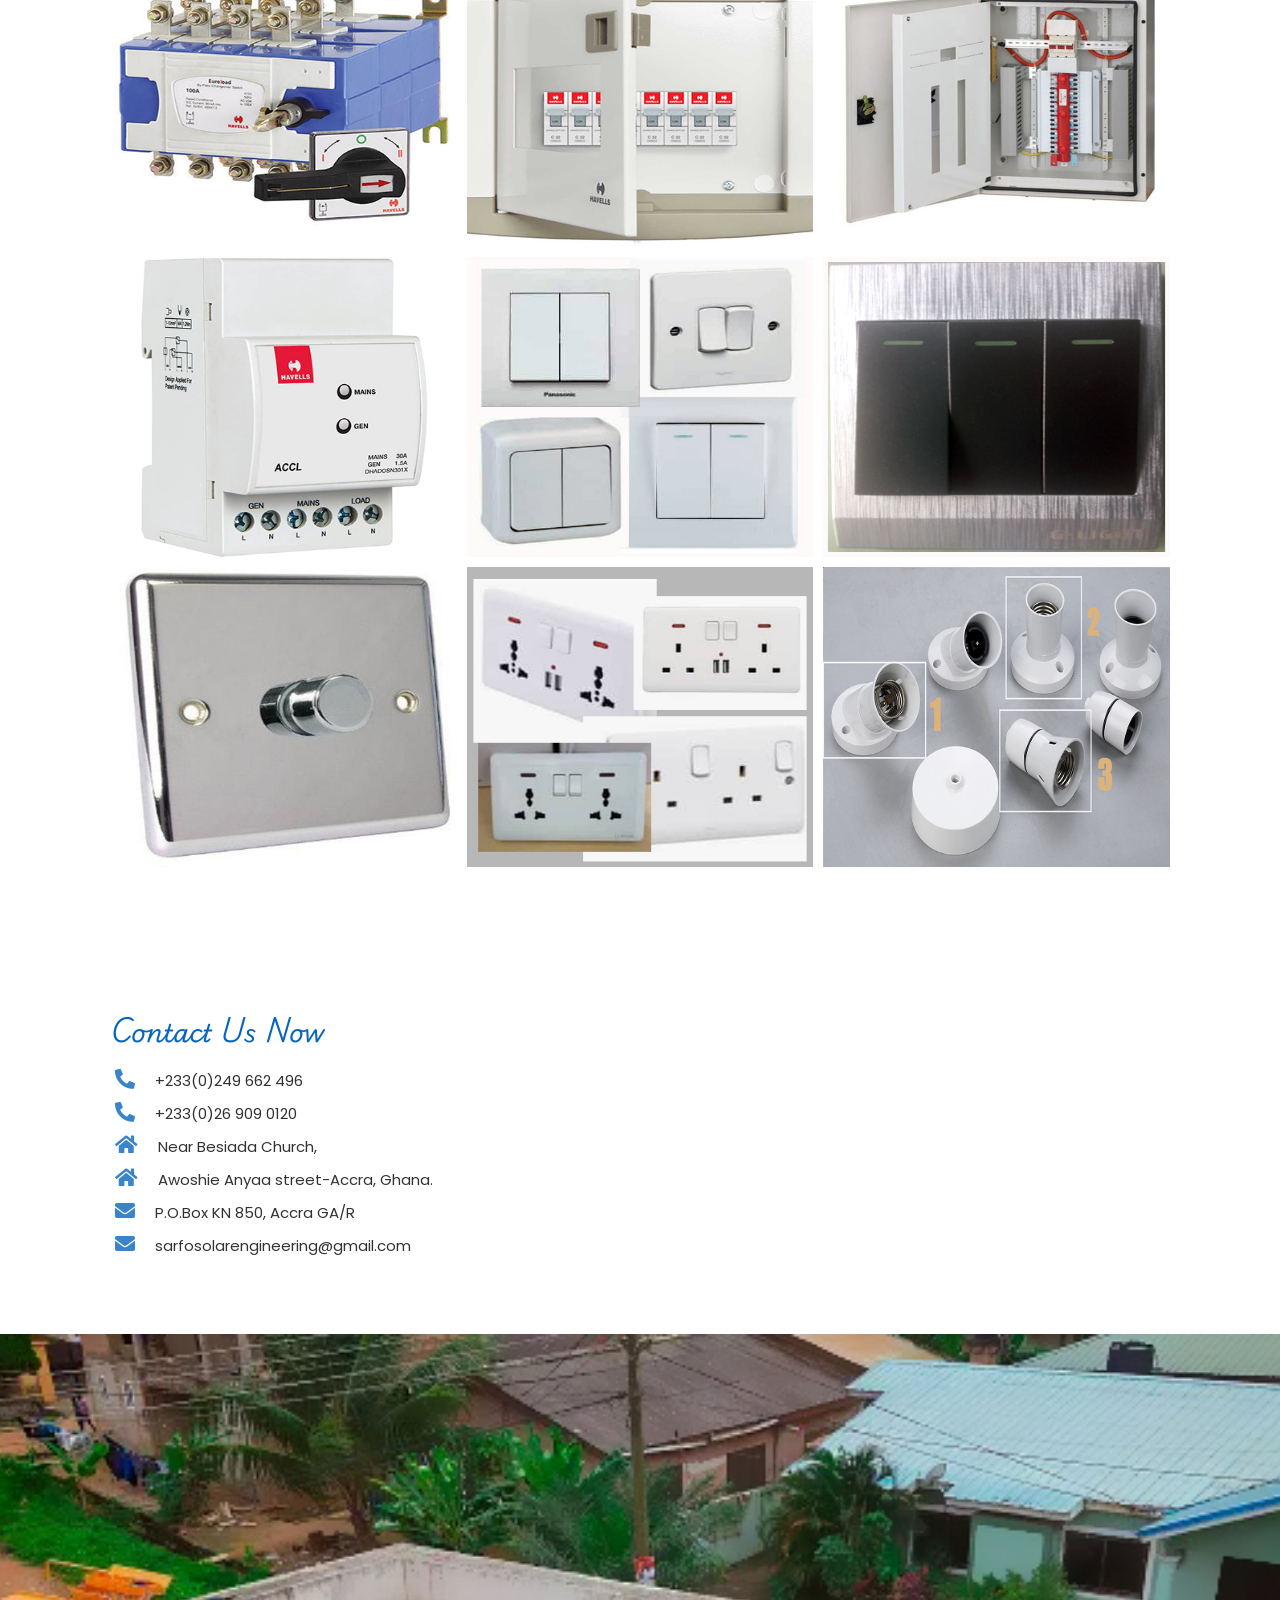
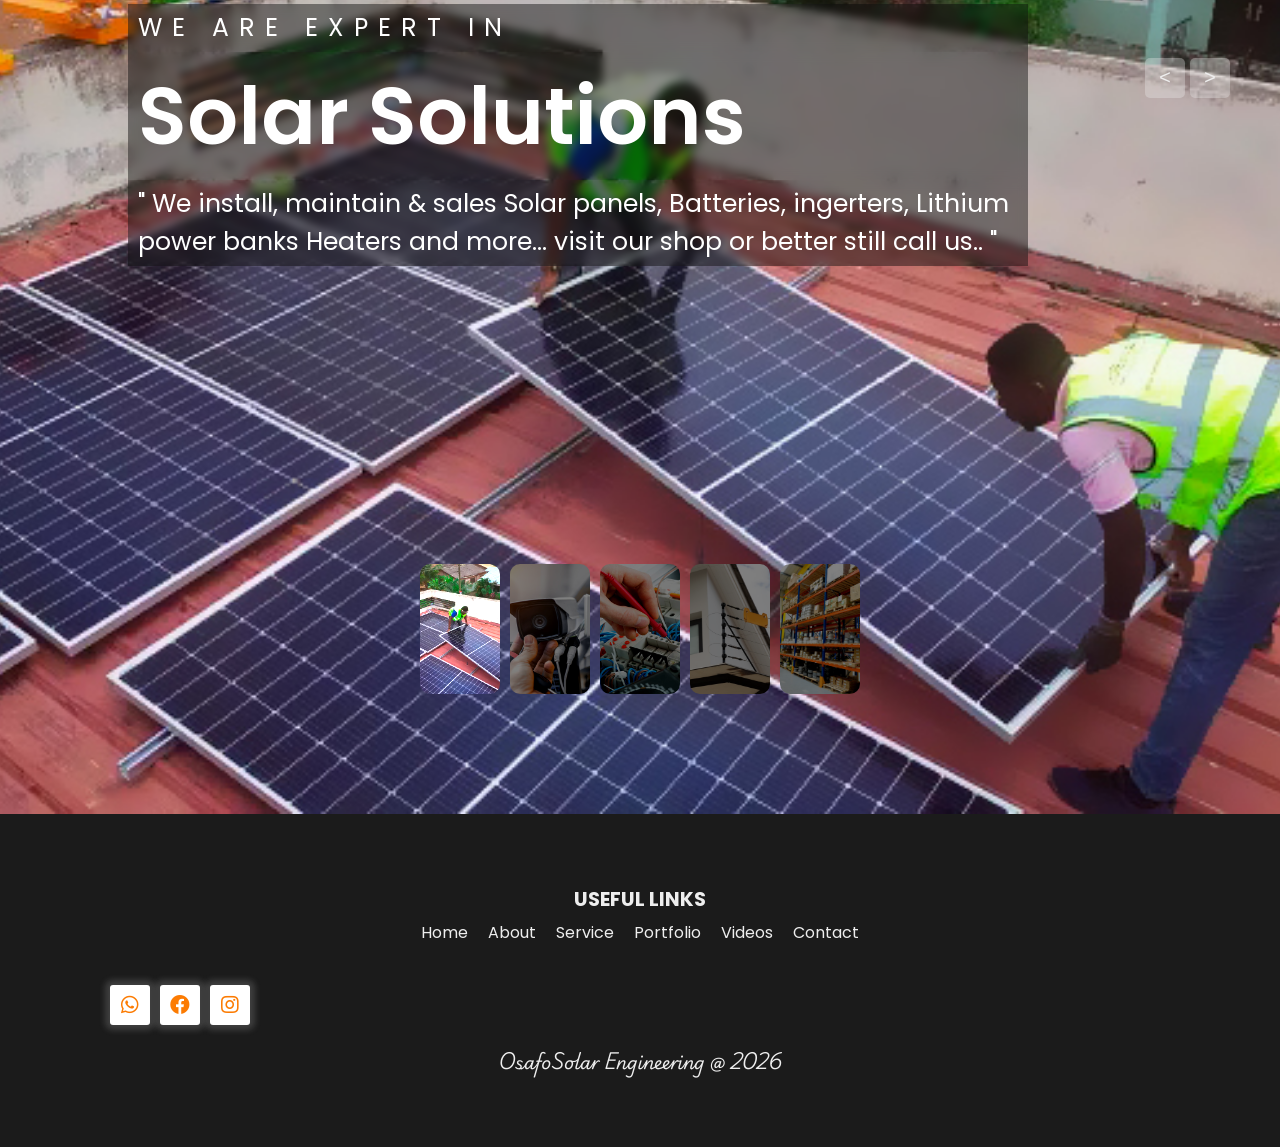
<file: sales.html>
<!DOCTYPE html>
<html lang="en">
<head>
    <meta charset="UTF-8">
    <meta name="viewport" content="width=device-width, initial-scale=1.0">
    <title>OsafoSolar sales</title>

    <link href="https://cdnjs.cloudflare.com/ajax/libs/font-awesome/5.13.0/css/all.min.css"rel="stylesheet">
    <link rel="stylesheet"href="https://cdn.jsdelivr.net/npm/boxicons@latest/css/boxicons.min.css">

    <link rel="stylesheet" href="style.css">  
    
    <link href="https://fonts.googleapis.com/css2?family=Kaushan+Script&family=Poppins:wght@300&display=swap" rel="stylesheet">

    <link rel="stylesheet" href="style.css">
    <link rel="stylesheet" href="ban.css">

</head>
<body>

    <header>
        <a href="#" class="logo">OsafoSolar Engineering</a>
            <div class="bx bx-menu" id="menu-icon"></div>
            <ul class="navbar">
                <li> <a href="index.html">Home</a></li>
                <li> <a href="solar.html">Solar</a></li>
                <li> <a href="cctv.html">CCTV's</a></li>
                <li> <a href="electricals.html">Electricals</a></li>
                <li> <a href="fence.html">Electric Fence</a></li>
            </ul>
    </header>
     
    <div id="sub-header" class="vh-100 flex">
        <div class="container">
            <div class="header-content">
                <h1><img src="img/OSAFOSOLAR logo 2.png" alt="">Sales and more....</h1>
                <p class="lead">"
        
                    A trusted supplier of high-quality solar systems, CCTV cameras, and electrical 
                    equipment for residential, commercial, and industrial use. We offer a wide 
                    range of products including solar panels, inverters, batteries, surveillance 
                    cameras, cables, switches, and lighting solutions and types of electric fencing 
                    equipment. Our focus is on providing durable, efficient, and affordable 
                    products that meet modern energy and security needs.
                    
                </p>    
                <ul class="social-links">
                    <li>
                        <a href="https://wa.me/+233249662496" class="flex">
                            <i class="fab fa-whatsapp"></i>
                        </a>        
                    </li>
                    <li>
                        <a href="#" class="flex">
                            <i class="fab fa-facebook"></i>
                        </a>    
                    </li>
                    <li>
                        <a href="#" class="flex">
                            <i class="fab fa-instagram"></i>
                        </a>    
                    </li>
                </ul>
            </div>    
        </div>
    </div>

    <min>

        <section id="portfolio" class="vh-100 py-7">
            <div class="container" >
                <div class="ortfolio-content">
                    <div class="title">
                        <h2>We have Instock</h2>
                        <a href="#contact" class="btn-down">
                            <i class="fas fa-chevron-down"></i>
                        </a>
                    </div>
                    <div class="portfolio-grid grid">
                        <div> <img src="img/SALE 1.jpg" alt="">
                        </div>
                        <div> <img src="img/SALE 6.webp" alt="">
                        </div>
                        <div> <img src="img/SALE 2.webp" alt="">
                        </div>
                        <div> <img src="img/SALE 3.jpg" alt="">
                        </div>
                        <div> <img src="img/SALE 4.jpg" alt="">
                        </div>
                        <div> <img src="img/SALE 5.jpg" alt="">
                        </div>
                        <div> <img src="img/SALE  7.jpg" alt="">
                        </div>
                        <div> <img src="img/SALE 8.jpg" alt="">
                        </div>
                        <div> <img src="img/Aweplaza-6-Way-Switch.jpg" alt="">
                        </div>
                        <div> <img src="img/bulb1.jpg" alt="">
                        </div>
                        <div> <img src="img/cable2.jpg" alt="">
                        </div>
                        <div> <img src="img/chageover-switch.jpg" alt="">
                        </div>
                        <div> <img src="img/ceilling.jpg" alt="">
                        </div>
                        <div> <img src="img/flameproof.jpg" alt="">
                        </div>
                        <div> <img src="img/H Rcd.jpg" alt="">
                        </div>
                        <div> <img src="img/instaline-automatic-transferswitch.jpg" alt="">
                        </div>
                        <div> <img src="img/Powertek Distribution Board Three Phase.jpg" alt="">
                        </div>
                        <div> <img src="img/mswitch.jpg" alt="">
                        </div>
                        <div> <img src="img/mswitch2.jpg" alt="">
                        </div>
                        <div> <img src="img/switch-gear-500x500.jpg" alt="">
                        </div>
                        <div> <img src="img/Way-Switch.jpg" alt="">
                        </div>
                        <div> <img src="img/Double door DB.jpeg" alt="">
                        </div>
                        <div> <img src="img/H Rcd.jpg" alt="">
                        </div>
                        <div> <img src="img/2way switch.jpg" alt="">
                        </div>
                        <div> <img src="img/3way swit.jpg" alt="">
                        </div>
                        <div> <img src="img/dimm.jpg" alt="">
                        </div>
                        <div> <img src="img/doublesoc.jpg" alt="">
                        </div>
                        <div> <img src="img/socs.jpg" alt="">
                        </div>
                       
                    </div>
                </div>
            </div>
        </section>


         <section id="contact" class="py-7">
                <div class="container">
                    <div class="contact-content flex">
                        <div class="contact-left">
                            <div class="title">
                                <h2>Contact Us Now</h2>
                            </div>
                            <p class="lead"><i class="fas fa-phone-alt"></i>+233(0)249 662 496 </p>
                            <p class="lead"><i class="fas fa-phone-alt"></i>+233(0)26 909 0120 </p>
                            <p class="lead"><i class="fas fa-home"></i>Near Besiada Church,</p>
                            <p class="lead"><i class="fas fa-home"></i>Awoshie Anyaa street-Accra, Ghana.</p>
                            <p class="lead"><i class="fas fa-envelope"></i>P.O.Box KN 850, Accra GA/R</p>
                            <p class="lead"><i class="fas fa-envelope"></i>sarfosolarengineering@gmail.com</p>
                           <!-- <form action="">
                                <input type="text" class="form-control" placeholder="Your name here...">
                                <input type="email" class="form-control" placeholder="Your email here...">
                                <textarea class="form-control" cols="10" rows="6" placeholder="Your message here..."></textarea>
                                <input type="submit" class="btn-submit btn" value="Submit">
                            </form>-->
                        </div>
                        <div class="contact-right">
                            <iframe src="https://www.google.com/maps/embed?pb=!1m18!1m12!1m3!1d3962.4281165434954!2d-1.5662618781185311!3d6.
                            7174968094969145!2m3!1f0!2f0!3f0!3m2!1i1024!2i768!4f13.1!3m3!1m2!1s0xfdb951cfd955ab5%3A0x46ac6716d500131a!
                            2spassion%20educational%20complex!5e0!3m2!1sen!2sgh!4v1657964277148!5m2!1sen!2sgh" 
                            width="600" height="450" style="border:0;" allowfullscreen="" loading="lazy" 
                            referrerpolicy="no-referrer-when-downgrade"></iframe>
                        </div>
                    </div>
                </div>
         </section>

         <div class="slider" id="slider">
            <div class="list">
                <div class="item active">
                    <img src="img/sola 10.jpg" alt="">
                    <div class="content">
                        <p>WE ARE EXPERT IN</p>
                        <h2>Solar Solutions</h2>
                        <p>" We install, maintain & sales Solar panels, Batteries, ingerters, Lithium power banks Heaters and more... visit our shop or better still call us.. " </p>
                    </div>
                </div>
                <div class="item">
                    <img src="img/cctv.jpg" alt="">
                    <div class="content">
                        <p>FOR YOUR EFFICIENT</p>
                        <h2>CCTV's Installation</h2>
                        <p>" We provide CCTV camera installation and servicing solutions safety and surveillance efficiency,
                         visit us now or call us.."   
                        </p>
                    </div>
                </div>
                <div class="item">
                    <img src="img/electric.jpg" alt="">
                    <div class="content">
                        <p>COME TO US FOR YOUR</p>
                        <h2>Electrical Works </h2>
                        <p>" From Wiring and general electrical installations for residential, commercial, and industrial buildings " </p>
                    </div>
                </div>
                <div class="item">
                    <img src="img/fen 4.jpg" alt="">
                    <div class="content">
                        <p>CHECK OUT OUR</p>
                        <h2>Electric Fencing</h2>
                        <p>" We are spacializing in installation, maintenace, and repair of high-quality secirity 
                            fencing system for residential, commercial and industrial properties "</p>
                    </div>
                </div>
                <div class="item">
                    <img src="img/sale.jpg" alt="">
                    <div class="content">
                        <p>VISIT OUR SHOP</p>
                        <h2>We have InStock</h2>
                        <p>" Ingerters, Batteries, CCTV camera's, Solar Panels, Solar Water Pumps & Water Heaters, Lithium Power Banks, Electricals Items and more... "</p>
                    </div>
                </div> 
    
                <div class="arrows">
                    <button id="prev"><</button>
                    <button id="next">></button>
                </div> 
                
            </div>
    
            <div class="thumbnail">
                    <div class="item active">
                        <img src="img/sola 10.jpg">
                    </div>
                    <div class="item">
                        <img src="img/cctv.jpg">
                    </div>
                    <div class="item">
                        <img src="img/electric.jpg">
                    </div>
                    <div class="item">
                        <img src="img/fen 4.jpg">
                    </div>
                    <div class="item">
                        <img src="img/sale.jpg">
                    </div>
            </div>
        </div>
       
        <footer id="footer" class="py-7">
            <div class="container">
                <div class="footer-content">
                    <!--<div>
                        <h3>ALEX NYARKO</h3>
                        <div> <img src="img/CEO.jpg" alt=""></div>
                        <h3>CEO</h3>
                    </div>-->
                    <div>
                        <h3>USEFUL LINKS</h3>
                        <ul class="flex">
                            <li> <a href="#slider">Home</a></li>
                            <li> <a href="#about">About</a></li>
                            <li> <a href="#work">Service</a></li>
                            <li> <a href="#portfolio">Portfolio</a></li>
                            <li> <a href="#videos">Videos</a></li>
                            <li> <a href="#contact">Contact</a></li>
                        </ul>
                    </div>
                </div>

                <ul class="social-links">
                    <li>
                        <a href="https://wa.me/+233249662496" class="flex">
                            <i class="fab fa-whatsapp"></i>
                        </a>        
                    </li>
                    <li>
                        <a href="#" class="flex">
                            <i class="fab fa-facebook"></i>
                        </a>    
                    </li>
                    <li>
                        <a href="#" class="flex">
                            <i class="fab fa-instagram"></i>
                        </a>    
                    </li>
                </ul>
                 <p>OsafoSolar Engineering @ 2026</p>
            </div>   
        </footer>

    </min>

    <script src="apps.js"></script>


    <script>
        var menuBtn = document.getElementById("menuBtn")
        var sideNav = document.getElementById("sideNav")
        var menu = document.getElementById("menu")

        sideNav.style.right = "-250px";

        menuBtn.onclick = function(){
            if(sideNav.style.right == "-250px"){
                sideNav.style.right = "0";
                menu.src = "img/close.png"
            }
            else{
                sideNav.style.right = "-250px";
                menu.src = "img/menu.png"
            }
        }

        var scroll = new SmoothScroll('a[href*="#"]', {
	      speed: 1000,
	       speedAsDuration: true
        });
    </script>

    <script>

        let listVideo = document.querySelectorAll('.video-list .vid');
        let mainVideo = document.querySelector('.main-video video');
        let videotitle = document.querySelector('.main-video .video-title');

        listVideo.forEach(video =>{
            video.onclick = () =>{
                listVideo.forEach(vid => vid.classList.remove('active'));
                video.classList.add('active');
                if(video.classList.contains('active')){
                    let src = video.children[0].getAttribute('src');
                    mainVideo.src = src;
                    let text = video.children[1].innerHTML;
                    videotitle.innerHTML = text;

                };
            };
        });
     </script>
     
     <script src="apps.js"></script>
</body>
</html>
</file>
<file: style.css>
@import url('https://fonts.googleapis.com/css2?family=Playwrite+AU+SA:wght@100..400&display=swap');

*{
    box-sizing: border-box;
    padding: 0; 
    margin: 0;
}
html{
    font-size: 10px;
    scroll-behavior: smooth;
}
button .btn{
    cursor: pointer;
    border: none;
    background: transparent;
}
ul{
    list-style-type: none;
}
a{
    text-decoration: none;
}
img{
    width: 100%;
    display: block;
}
.container{
    max-width: 1100px;
    margin: 0 auto;
    padding: 0 2rem;
}
.vh-100{
    min-height: 90vh;
}
h2, h2, h3{
    margin-top: 0;
    color: #0866be;
}
.flex{
    display: flex;
    align-items: center;
    justify-content: center;
}
.py-7{
    padding: 7rem 0;
}
.grid{
    display: grid;
    grid-template-columns: repeat(1, 1fr);
    gap: 1rem;
}
.lead{
    opacity: 0.8;
    padding: 1rem 0;
    font-size: 1.5rem;
}


#sub-header{
    background: linear-gradient( rgba(0, 0, 0, 0.5), rgba(0, 0, 0, 0.3)), url('img/P1.jpg')
    center/cover no-repeat fixed;
    justify-content: flex-start;
    align-items: flex-end;
}
#sub-header .container{
    width: 100%;
}
.header-content{
    padding-bottom: 12rem;
}
.header-content h1{
    font-size: 6rem;
    font-family: "Playwrite AU SA", serif;
    margin-bottom: 0;
    color: #fc7b02;
}
.header-content img{
    width: 15rem;
}
.header-content p{
    color: #fff;
}
.social-links{
    display: flex;
    margin-top: 3.5rem;
}
.social-links li a{
    width: 40px;
    height: 40px;
    font-size: 2rem;
    background-color: #fff;
    color: #fc7b02;
    margin-right: 1rem;
    border-radius: .3rem;
    box-shadow: 0 0 6px 5px rgba(211, 208, 208, 0.2);
    transition: var(--transition);
}
.social-links li a:hover{
    color: #c96304;
}


header{
    position: fixed;
    width: 100%;
    top: 0;
    right: 0;
    z-index: 1000;
    display: flex;
    align-items: center;
    justify-content: space-between;
    padding: 12px 100px;
    background: #edecea;
}
.sub-menu{
    display: none;
}
header ul li:hover .sub-menu{
    display: block;
    position: absolute;
    background: #edecea;
    margin-top: 15px;
    margin-left: 15px;
}
header ul li:hover .sub-menu ul {
    display: block;
    margin-top: 10px;
}
header ul li:hover .sub-menu ul li{
    width: 150px;
    padding: 10px;
    border-bottom: 1px dotted #0866be;
    background-color: transparent;
    border-radius: 0;
    text-align: left;
}
header ul li:hover .sub-menu ul li:last-child{
   border-bottom: none;
}
.logo{
    font-size: 3rem;
    font-weight: bold;
    font-family: "Playwrite AU SA", serif; 
    color: #0866be;
}
.navbar{
    position: relative;
    display: flex;
}
.navbar a{
    font-size: 1.5rem;
    padding: 10px 10px;
    font-weight: 500;
    color: var(--text-color);
}
.navbar a:hover{
    color: #0866be;
    font-family: "Playwrite AU SA", serif; 
}
#menu-icon{
    font-size: 2rem;
    cursor: pointer;
    display: none;
}





.about-left{
    margin-bottom: 1rem;
    overflow: hidden;
}
.about .content-right .title h2{
    font-size: 3rem;
    font-family: "Playwrite AU SA", serif;   
}
.about .content-right h2{
    font-size: 3rem;  
    color: #0866be;
    font-family: "Playwrite AU SA", serif; 
}
.about .content-right h3{
    font-size: 3rem;  
    font-family: "Playwrite AU SA", serif; 
}
.about .content-right{
    margin-bottom: 5rem;
}
#about p{
    font-size: 1.6rem;
}


#about-page{
    background: linear-gradient( rgba(0, 0, 0, 0.6), rgba(0, 0, 0, 0.6)), 
    url('img/camera.jpg') center/cover no-repeat fixed;
    color: var(--light-color);
}
.about-left{
    margin-bottom: 1rem;
    overflow: hidden;
}
.about .content-right{
    margin-bottom: 5rem;
}
#about-page h2{
    color: #fff;
    font-size: 3rem;
    font-family: "Playwrite AU SA", serif; 
}
#about-page h1{
    color: #fff;
    font-size: 2.5rem;
    font-family: "Playwrite AU SA", serif; 
}
#about-page h3{
    background: #fc7b02;
    color: #1b1b1b;
    font-size: 1.7rem;
    padding: 1rem;
    margin-bottom: 1rem;
}
#about-page p{
    font-size: 1.5rem;
    color: #fff;
}
#about-page .fas{
    font-size: 2rem;
    color: #fff;
    padding: .5rem;
    padding-right: 1.5rem;
}
#about-page .contact-content{
    background-color: #0866be;
    padding: 2rem 6rem 1rem 6rem ;   
    border-radius: 1rem;
    margin-top: 5rem;
}
#about-page .contact-content h2{
    color: #f7f7f7;
    font-size: 2.5rem;
}
#about-page .contact-content i{
    color: #1b1b1b;  
}
#about-page .contact-content p{
    color: #1b1b1b;
    font-size: 1.5rem;
}
#about .container button{
    padding: 10px;
    background-color: #fc7b02;
    border: none;
    color: #fff;
    font-size: 1.5rem;
    cursor: pointer;
    border-radius: 5px;
}
#about .container button:hover{
    background-color: #b35905;
}

.btn-down{
    font-size: 2rem;
    display: inline-block;
    margin-top: 1rem;
    transition: var(--transition);
}
.btn-down:hover{
    opacity: 0.8;
    transform: translateY(5px);
}
.btn-down-white{
    color: var(--light-color);
}
.title{
    margin-bottom: 1rem;
}
.title h2{
    position: relative;  
}


#work{
    background: linear-gradient( rgba(0, 0, 0, 0.5), rgba(0, 0, 0, 0.3)), 
    url('img/banner\ \(2\).jpg') center/cover no-repeat fixed;
    color: var(--light-color);
}
#work .title h2{
    color: var(--light-color);
    font-family: "Playwrite AU SA", serif;
}
#work .title , #work h3{
    font-size: 2.5rem;
    color: #f7f7f7;
    font-family: "Playwrite AU SA", serif;
}
#work .title h2::after{
    background: var(--light-color);
}
#work ul{
    color: #eee;
}
#work i{
    font-size: 2.5rem;
    color: #eee;
}
#work i span{
    color: var(--light-color);
    padding-left: 1rem;
    padding-right: 1rem;
}
.work-bottom{
    margin-top: 4rem;
    text-align: center;
}
.work-bottom > div .icon img{
    width: 100px;
    margin: 0 auto 1.7rem auto;
}

.portfolio-grid > div{
    transition: var(--transition); 
}
.portfolio-grid> div:hover{
    transform: scale(0.9);
}

#work .insta-grid div{
    margin-bottom: 8rem;
}
#work li {
    font-size: 1.6rem;
}
#work .insta-grid div p{
    border-radius: .5rem;
    background-color: #ccc;
    padding: 1rem;
    color: #333;
    font-size: 1.5rem;
}



#videos{
    background: linear-gradient( rgba(0, 0, 0, 0.5), rgba(0, 0, 0, 0.3)), 
    url('img/banner2.jpg') center/cover no-repeat fixed;
    color: var(--light-color);
}
.video-container{
    display: grid;
    grid-template-columns: 1fr 1fr;
    gap: 15px;
    align-items: flex-start;
    padding: 5px 5%;
}
.videos h2{
    padding-top: 3rem;
    font-size: 3rem;
    font-family: "Playwrite AU SA", serif;  
    color: #f7f7f7;
}
.video-container .main-video{
    background: #fff;
    border-radius: 5px;
    padding: 10px;
}
.video-container .main-video video{
    width: 100%;
    height: 500px;
    border-radius: 5px;
}
.video-container .main-video .video-title{
    color: #333;
    font-size: 1.6rem;
    padding-top: 15px;
}
.video-container .video-list{
    background: #fff;
    border-radius: 5px;
    height: 500px;
    overflow-y: scroll;
    margin-bottom: 4rem;
}
.video-container .video-list::-webkit-scrollbar{
    width: 7px;
}
.video-container .video-list::-webkit-scrollbar-track{
    background: #ccc;
    border-radius: 50px;
}
.video-container .video-list::-webkit-scrollbar-thumb{
    background: #0866be;
    border-radius: 50px;
}
.video-container .video-list .vid video{
    width: 100px;
    border-radius: 5px;
}
.video-container .video-list .vid{
    display: flex;
    align-items: center;
    gap: 15px;
    background: #f7f7f7;
    border-radius: 5px;
    margin: 10px;
    padding: 10px;
    border: 1px solid rgba(0, 0, 0, 0.1);
    cursor: pointer;
}
.video-container .video-list .vid:hover{
    background: #eee;
}
.video-container .video-list .vid.active{
    background-color: #1b1b1b;
}
.video-container .video-list .vid.active .video-title{
    color: #fff;
}
.video-container .video-list .vid .video-title{
    color: #333;
    font-size: 16px;
}
#portfolio .title h2{
    font-family: "Playwrite AU SA", serif; 
    font-size: 2.5rem;
}



/*--testimonial---*/
.testimon{
    width: 100%;
    padding: 30px 0;
    display: flex;
    align-items: center;
    justify-content: center;  
}
.testimonial{
    width: 90%;
    max-width: 800px;
    margin: auto;  
}
.testimonial-text{
    background-color: rgb(44, 43, 43);
    color: #fff;
    width: 100%;
    height: 350px;
    position: relative;
    box-shadow: 1 15px 20px rgba(0,0,0,0.2);
}
.user-text{
    width: 80%;
    text-align: center;
    line-height: 30px;
    position: absolute;
    top: 50%;
    left: 50%;
    transform: translate(-50%, -50%);
    display: none;
}
.user-text p{
    font-size: 16px;
}
.user-text .fa{
    font-size: 25px;
    margin-bottom: 20px;
    margin-top: 20px;
}
.user-text span{
    display: block;
    font-size: 16px;
    margin-top: 25px;
    font-weight: 600;
    text-transform: uppercase;
}
.testimonial-pic{
    margin-top: 30px;
    display: flex;
    align-items: center;
    justify-content: center;
}
.user-pic{
    width: 65px;
    padding: 5px;
    border-radius: 50%;
    margin: 10px;
    cursor: pointer;
}
.user-text.active-text{
    display: block;
    animation: moveup 0.5s linear forwards;
}
.user-pic.active-pic{
    width: 100px;
    border: 3px solid rgb(41, 41, 41);
}
 



.contact{
    background-color: rgb(248, 248, 248); 
}
.contact-content{
    flex-direction: column;
    align-items: stretch;
}
.contact-left{
    margin-bottom: 5rem;
}
.contact-left .lead{
    padding: 0.5rem;
}
#contact .title h2{
    font-family: "Playwrite AU SA", serif; 
    font-size: 2.5rem;
}
.contact-left .lead .fas{
    font-size: 2rem;
    padding-right: 2rem;
    color: #0866be;
}
.contact-left .lead {
    font-size: 1.5rem;
}
.contact-left form{
    margin-top: 2rem;
}
.contact-left form .form-control{
    display: block;
    margin: 1rem 0;
    border: 1px solid rgba(51, 36, 36, 0.3);
    border-radius: 1rem;
    padding: 1rem;
    width: 100%;
    font-family: 'Poppins';
    font-size: 1.5rem;
}
.about-left form .form-control::placeholder{
    font-size: 1.5rem;
}
.contact-left .btn-submit{
    padding: 1rem 3rem;
    background-color: #fc7b02;
    color: var(--light-color);
    margin-top: .5rem;
    font-size: 1.8rem;
    transition: var(--transition);
    border-radius: .5rem;
    border: none;
}
.contact-left .btn-submit:hover{
    background-color: #c96304;
}
.contact-right iframe{
    width: 100%;
    height: 300px;
}



#footer{
    background-color: #1b1b1b;
    color: #eee;
}
.footer-content{
    text-align: center;
}
.footer-content h3{
    color: var(--light-color);
    font: 2.5rem;
}
.footer-content h2{
    color: var(--light-color);
    font: 2.5rem;
}
.footer-content ul{
    flex-direction: column;
}
.footer-content ul li a{
    color: var(--light-color);
    font-size: 1.6rem;
    transform: var(--transition);
}
.footer-content ul li a:hover{
    opacity: 0.7;
}
.footer-content ul li{
    margin: .5rem 1rem;
}
.footer-content > div:first-child{
    margin-bottom: 1rem;
}
.footer-content > div:first-child div{
    width: 100px;
    height: 60px;
    overflow: hidden;
    margin: 2rem auto;
    border-radius: 50%;
}
#footer .container p{
    text-align: center;
    padding-top: 2rem;
    font-family: "Playwrite AU SA", serif; 
}




@media(min-width:450px){
    .work-bottom{
        grid-template-columns: repeat(2, 1fr);
        column-gap: 3rem;
        row-gap: 0;
    }
    .video-container{
        grid-template-columns: 1fr;
    }
}


@media(min-width: 576px){
    .tittle h2{
        font-size: 3rem;
    }
    .work-bottom{
        grid-template-columns: repeat(4, 1fr);
    }
    .portfolio-grid{
        grid-template-columns: repeat(2, 1fr);
    }
    .portfolio-grid > div{
        height: 300px;
        overflow: hidden;
    }
    .portfolio-grid > div img{
        height: 100%;
        overflow: hidden;
    }
    .contact-left form .form-control{
        max-width: 500px;
    }
    .footer-content ul{
        flex-direction: row;
    }
    .video-container{
        grid-template-columns: 1fr;
    }
}


@media(min-width: 768px){
    .about-content, .work-tp{
        grid-template-columns: repeat(2, 1fr);
        column-gap: 6rem;
        row-gap: 0;
    }
    .about-left{
        margin-bottom: 0;
    }
    .contact-content{
        flex-direction: row;
    }
    .contact-right{
        padding-left: 3rem;
        width: 50%;
    }
    .contact-left{
        width: 50%;
    }
    .insta-grid{
        grid-template-columns: repeat(2, 1fr);
    }
    .video-container{
        grid-template-columns: 1fr;
    }
}

@media screen and (max-width:770px){
    .vh-100{
    min-height: 90vh;
}
    .testimon{
        flex-basis: 100%;
    }
    .testimonial-text{
        width: 100%;
        height: 450px;
    }
    .testimonial-text p{
        font-size: 15px;
        line-height: 20px;
    }
    .user-pic{
        width: 50px;
        padding: 5px;
        margin: 5px;
    }
    .team-col{
        flex-basis: 100%;
    }
    .mechine-col{
        flex-basis: 100%;
    }
    form div{
        width: 95%;
    }
}

@media(min-width:992px){
    .insta-grid{
        grid-template-columns: repeat(4, 1fr);
    }
    .insta-grid > div{
        height: 250px;
    }
    .video-container{
        grid-template-columns: 1.5fr 1fr;
        padding: 10px;
    }
}

@media(min-width: 1200px){
    .portfolio-grid{
        grid-template-columns: repeat(3, 1fr);
    }
    .portfolio-grid > div:nth-child(2){
        grid-column: 2 / 4;
    }
    .portfolio-grid > div:nth-child(6){
        grid-column: 1 / 3;
    }
}


@media screen and (max-width: 678px) {
    header .logo{
        font-size: 2.5rem;
    }
    #sub-header .lead{
        font-size: 15px;
    }
    .header-content img{
       width: 10rem;
    }
    .header-content h1{
        font-size: 3rem;
    }
    .header-content p{
        font-size: 1.5rem;
    }
    header .navbar{
        position: absolute;
        top: -500px;
        left: 0;
        right: 0;
        display: flex;
        flex-direction: column;
        background-color: rgba(8, 8, 8, 0.45);
        backdrop-filter: blur(4.5px);
        border: 1px solid rgba(255,255,255,0.18);
        transition: 0.9s ease;
        text-align: right;
    }
    header ul li:hover .sub-menu{
        display: block;
        position: relative;
        background: transparent;
        margin-top: -35px;
        margin-right: -10px;
    }
    header  ul li:hover .sub-menu ul li{
        width: 100%;
        padding: -20px;
        border-bottom: none;
        background-color: transparent;
        border-radius: 0;
        margin-top: -40px;
        text-align: right;
       }
    header  ul li:hover .sub-menu ul li a{
        font-size: 15px;
       }

    .navbar a{
        padding: 1.5rem;
        margin-right: 1.3rem;
        display: block;
        color: #edecea;
    }
    .navbar.active{
        top: 100%;
    }
    .navbar a:hover{
        color: #eee;
        font-family: "Playwrite AU SA", serif; 
    }
}
</file>
<file: ban.css>
@import url('https://fonts.googleapis.com/css2?family=Playwrite+AU+SA:wght@100..400&display=swap');
body{
    margin: 0;
    font-size: 1.7rem;
    font-family: 'Poppins';
}
.slider{
    height: 120vh;
    margin-top: -50px;
    position: relative;
}
.slider .list .item{
    position: absolute;
    inset: 0 0 0 0;
    overflow: hidden;
    opacity: 0;
    transition: .5s;
}
.slider .list .item img{
    width: 100%;
    height: 100%;
    object-fit: cover;
}
.slider .list .item::after{
    content: '';
    width: 100%;
    height: 100%;
    position: absolute;
    left: 0;
    bottom: 0;
    background-image: linear-gradient(
        to top #000 40%, transparent
    );
}
.slider .list .item .content{
    position: absolute;
    left: 10%;
    top: 25%;
    width: 900px;
    max-width: 80%;
    z-index: 1;
}
.slider .list .item .content p:nth-child(1){
    text-transform: uppercase;
    letter-spacing: 10px;
}
.slider .list .item .content h2{
    background-color: rgba(12, 12, 12, 0.45);
    backdrop-filter: blur(4px);
    padding: 4px 10px;
    font-size: 80px;
    font-weight: 600;
    color: white;
}
.slider .list .item .content p{
    background-color: rgba(12, 12, 12, 0.45);
    backdrop-filter: blur(4px);
    padding: 5px 10px;
    font-size: 25px;
    color: white;
}
.slider .list .item.active{
    opacity: 1;
    z-index: 10;
}

@keyframes showContent{
    to{
        transform: translateY(0);
        filter: blur(0);
        opacity: 1;
    }
}

.slider .list .item.active p:nth-child(1),
.slider .list .item.active h2,
.slider .list .item.active p:nth-child(3){
    transform: translateY(30px);
    filter: blur(20px);
    opacity: 0;
    animation: showContent .5s .7s ease-in-out 1 forwards;
}
.slider .list .item.active h2{
    animation-delay: 1s;
}
.slider .list .item.active P:nth-child(3){
    animation-delay: 1.3s;
}

.arrows{
    position: absolute;
    top: 30%;
    right: 50px;
    z-index: 100;
}
.arrows button{
    background-color: #eee5;
    border: none;
    font-family: monospace;
    width: 40px;
    height: 40px;
    border-radius: 5px;
    font-size: x-large;
    color: #eee;
    transition: .5s;
}
.arrows button:hover{
    background-color: #eee;
    color: #000;
}
.thumbnail{
    position: absolute;
    bottom: 50px;
    z-index: 11;
    display: flex;
    gap: 10px;
    width: 100%;
    height: 200px;
    padding: 0 50px;
    box-sizing: border-box;
    overflow: auto;
    justify-content: center;
}
.thumbnail::-webkit-scrollbar{
    width: 0;
}
.thumbnail .item{
    width: 80px;
    height: 130px;
    filter: brightness(.5);
    transition: .5s;
    flex-shrink: 0;
}
.thumbnail .item img{
    width: 100%;
    height: 100%;
    object-fit: cover;
    border-radius: 10px;
}
.thumbnail .item.active{
    filter: brightness(1.5);
}
.thumbnail .item .content{
    position: absolute;
    inset: auto 10px 10px 10px;
}


@media screen and (max-width: 678px) {
    .thumbnail{
        justify-content: center;
        width: 100%;
        height: 200px;
    }
    .thumbnail .item{
    width: 50px;
    height: 100px;
    }

    .slider .list .item .content h2{
        font-size: 45px;
    }
    .slider .list .item .content p{
        font-size: 18px;
    }
    .arrows{
        top: 10%;
    }
    header{
        padding: 11px 4%;
    }
    #menu-icon{
        display: initial;
        font-size: 3rem;
    }
}
</file>
